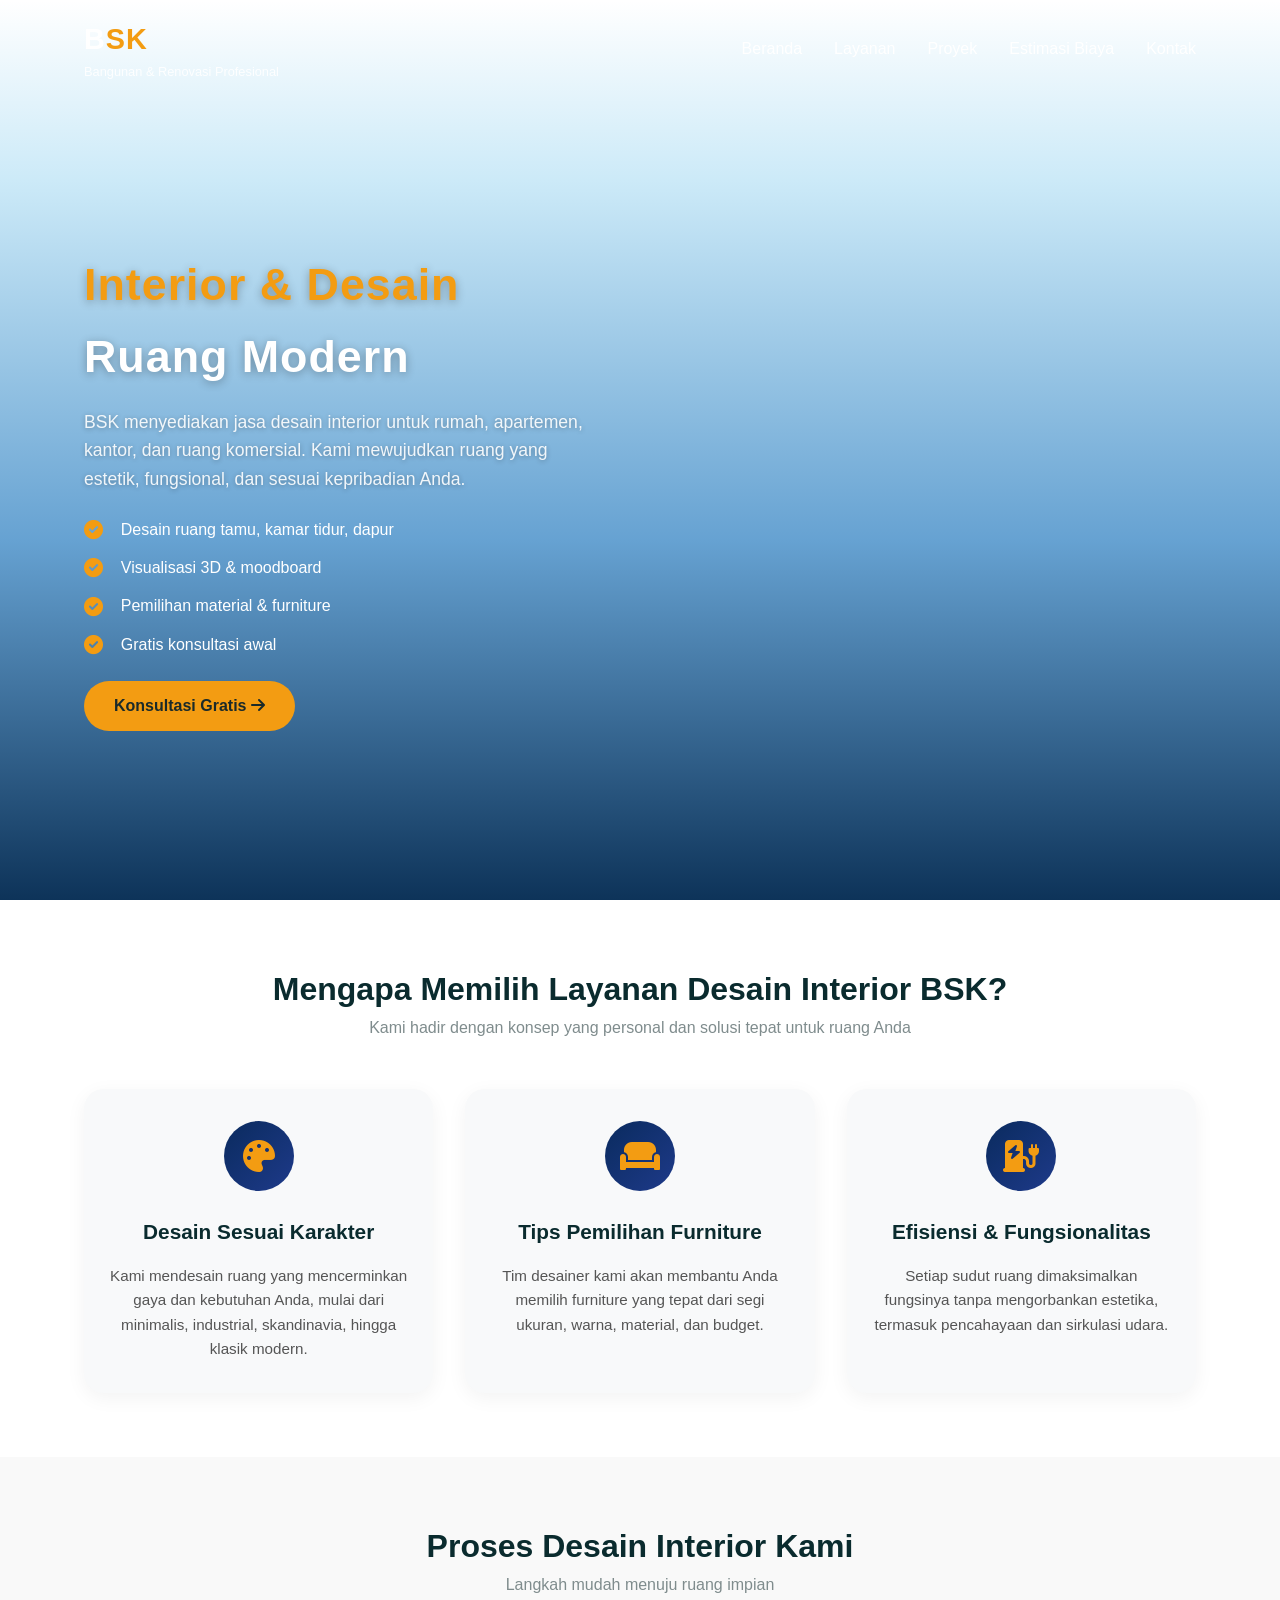
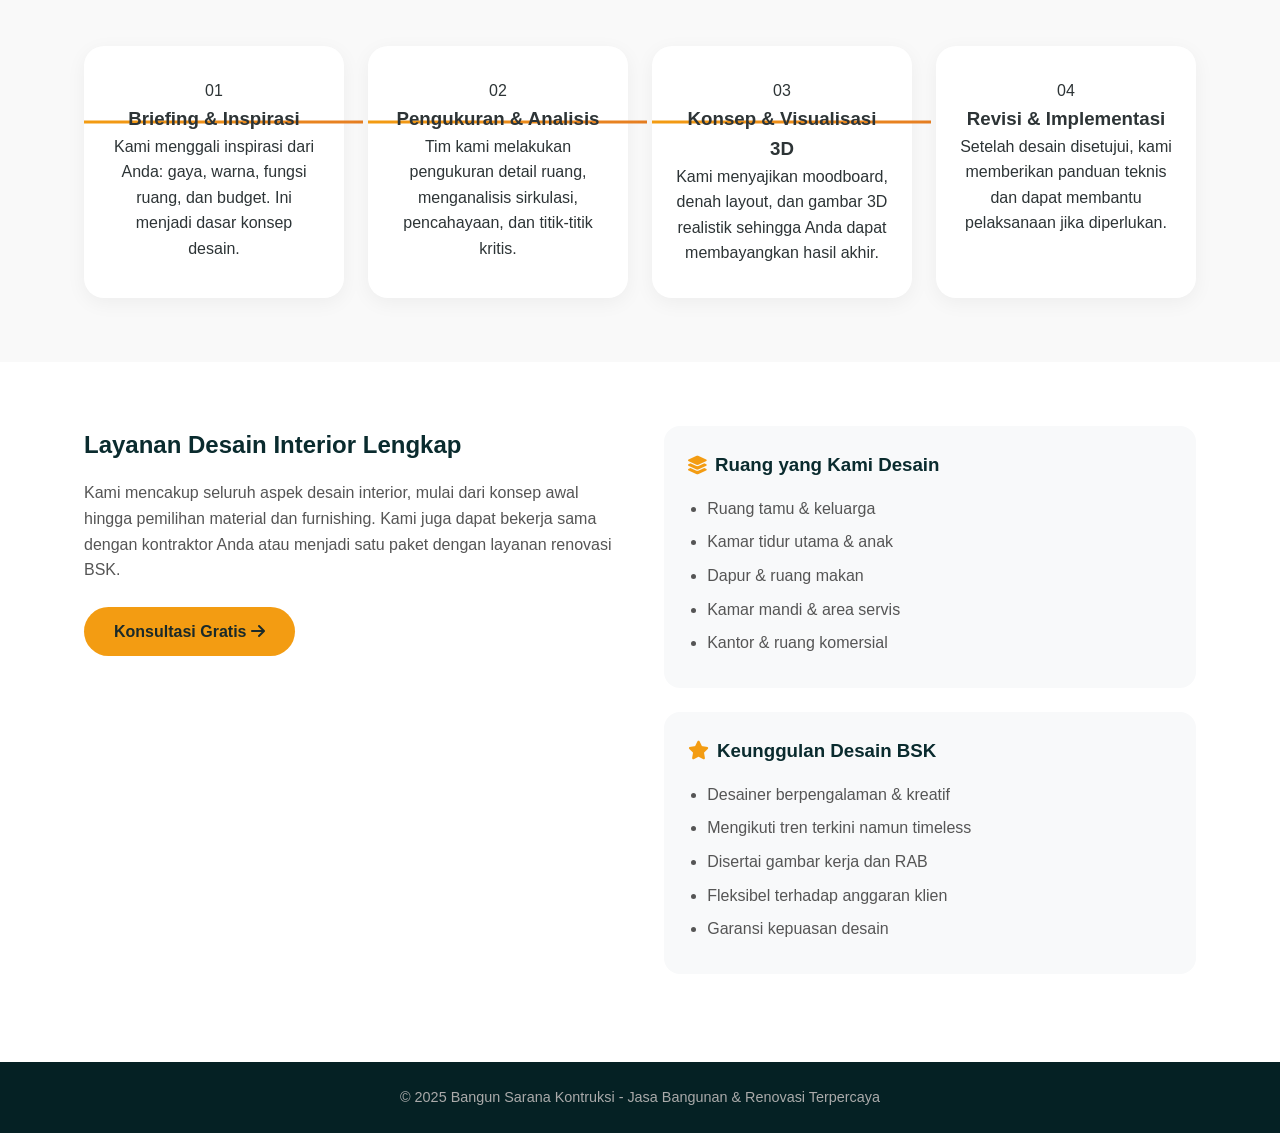
<file: layanan/interior-desain.html>
<!DOCTYPE html>
<html lang="id">
<head>
    <meta charset="UTF-8">
    <meta name="viewport" content="width=device-width, initial-scale=1.0, user-scalable=yes">
    <title>Interior & Desain - BSK Kontraktor</title>
    <link rel="stylesheet" href="../css/style.css">
    <link rel="stylesheet" href="https://cdnjs.cloudflare.com/ajax/libs/font-awesome/6.0.0-beta3/css/all.min.css">
    <script src="https://code.jquery.com/jquery-3.7.1.min.js"></script>
    <style>
        /* Additional styles for service page (sama seperti halaman lain) */
        .service-hero {
            position: relative;
            min-height: 100vh;
            display: flex;
            align-items: center;
            background-size: cover;
            background-position: center;
            background-repeat: no-repeat;
            color: white;
            padding-top: 80px;
        }
        .service-hero .overlay {
            position: absolute;
            top: 0;
            left: 0;
            width: 100%;
            height: 100%;
            background: linear-gradient(to top,
                        rgba(0, 40, 80, 0.95) 0%,
                        rgba(0, 100, 180, 0.6) 40%,
                        rgba(0, 150, 220, 0.2) 80%,
                        rgba(0, 200, 255, 0) 100%);
            z-index: 1;
        }
        .service-hero .container {
            position: relative;
            z-index: 2;
            display: flex;
            align-items: center;
            gap: 4rem;
            flex-wrap: wrap;
        }
        .service-hero .hero-image {
            flex: 1;
            border-radius: 20px;
            overflow: hidden;
            box-shadow: 0 20px 40px rgba(0,0,0,0.2);
            animation: fadeInUp 0.8s ease;
        }
        .service-hero .hero-image img {
            width: 100%;
            height: auto;
            display: block;
            transition: transform 0.5s ease;
        }
        .service-hero .hero-image:hover img {
            transform: scale(1.02);
        }
        .service-hero .hero-text {
            flex: 1;
            animation: fadeInUp 0.8s ease 0.2s both;
        }
        .service-hero .hero-text h1 {
            font-size: 2.8rem;
            margin-bottom: 1rem;
            font-weight: 700;
            text-shadow: 0 2px 10px rgba(0,0,0,0.3);
        }
        .service-hero .hero-text p {
            font-size: 1.1rem;
            line-height: 1.6;
            margin-bottom: 1.5rem;
            text-shadow: 0 1px 5px rgba(0,0,0,0.3);
        }
        .service-hero .feature-list {
            list-style: none;
            padding: 0;
            margin: 1.5rem 0;
        }
        .service-hero .feature-list li {
            margin-bottom: 0.8rem;
            display: flex;
            align-items: center;
            gap: 0.8rem;
            font-size: 1rem;
        }
        .service-hero .feature-list li i {
            color: #f39c12;
            font-size: 1.2rem;
            width: 24px;
        }
        @keyframes fadeInUp {
            from {
                opacity: 0;
                transform: translateY(30px);
            }
            to {
                opacity: 1;
                transform: translateY(0);
            }
        }
        /* Feature Columns */
        .feature-columns {
            padding: 4rem 0;
            background: #fff;
        }
        .features-grid {
            display: grid;
            grid-template-columns: repeat(3, 1fr);
            gap: 2rem;
        }
        .feature-card {
            background: #f8f9fa;
            padding: 2rem 1.5rem;
            border-radius: 20px;
            text-align: center;
            transition: all 0.3s ease;
            box-shadow: 0 5px 20px rgba(0,0,0,0.05);
        }
        .feature-card:hover {
            transform: translateY(-8px);
            box-shadow: 0 15px 35px rgba(0,0,0,0.1);
        }
        .feature-icon {
            width: 70px;
            height: 70px;
            background: linear-gradient(135deg, #0a2b5e, #1e3a8a);
            border-radius: 50%;
            display: flex;
            align-items: center;
            justify-content: center;
            margin: 0 auto 1.5rem;
        }
        .feature-icon i {
            font-size: 2rem;
            color: #f39c12;
        }
        .feature-card h3 {
            font-size: 1.3rem;
            margin-bottom: 1rem;
            color: #0a2b2e;
        }
        .feature-card p {
            color: #555;
            line-height: 1.6;
            font-size: 0.95rem;
        }
        /* Process Steps dengan progress line */
        .process-steps {
            padding: 4rem 0;
            background: #f9f9f9;
        }
        .steps-grid {
            display: grid;
            grid-template-columns: repeat(4, 1fr);
            gap: 1.5rem;
            position: relative;
            margin-top: 2rem;
        }
        .step-card {
            background: white;
            padding: 2rem 1.5rem;
            border-radius: 20px;
            text-align: center;
            transition: all 0.3s ease;
            box-shadow: 0 5px 20px rgba(0,0,0,0.05);
            position: relative;
            z-index: 2;
        }
        .step-card:hover {
            transform: translateY(-8px);
            box-shadow: 0 15px 35px rgba(0,0,0,0.1);
        }
        /* Horizontal progress line */
        .step-card:not(:last-child)::after {
            content: '';
            position: absolute;
            top: 30%;
            right: -1.2rem;
            width: calc(100% + 1.2rem);
            height: 3px;
            background: linear-gradient(90deg, #f39c12, #e67e22);
            z-index: -1;
            transform: translateY(-50%);
        }
        /* Service Detail dua kolom */
        .service-detail {
            padding: 4rem 0;
        }
        .service-detail-wrapper {
            display: grid;
            grid-template-columns: 1fr 1fr;
            gap: 3rem;
            align-items: start;
        }
        .service-detail-left h2 {
            color: #0a2b2e;
            margin-bottom: 1rem;
        }
        .service-detail-left p {
            color: #555;
            line-height: 1.6;
            margin-bottom: 1.5rem;
        }
        .service-detail-right .detail-box {
            background: #f8f9fa;
            padding: 1.5rem;
            border-radius: 16px;
            margin-bottom: 1.5rem;
        }
        .service-detail-right .detail-box h3 {
            margin-bottom: 1rem;
            color: #0a2b2e;
            display: flex;
            align-items: center;
            gap: 0.5rem;
        }
        .service-detail-right .detail-box h3 i {
            color: #f39c12;
        }
        .service-detail-right ul, .service-detail-right ol {
            padding-left: 1.2rem;
            color: #555;
            line-height: 1.6;
        }
        .service-detail-right li {
            margin-bottom: 0.5rem;
        }
        /* Responsive */
        @media (max-width: 992px) {
            .features-grid, .steps-grid {
                grid-template-columns: repeat(2, 1fr);
            }
            .service-hero .container {
                flex-direction: column;
                text-align: center;
            }
            .service-hero .hero-text {
                text-align: center;
            }
            .service-hero .feature-list li {
                justify-content: center;
            }
            .service-hero .hero-text h1 {
                font-size: 2rem;
            }
            .step-card:not(:last-child)::after {
                display: none;
            }
        }
        @media (max-width: 768px) {
            .service-hero {
                min-height: auto;
                padding: 100px 0 60px;
            }
            .service-hero .hero-text h1 {
                font-size: 1.8rem;
            }
            .features-grid, .steps-grid {
                grid-template-columns: 1fr;
            }
            .service-detail-wrapper {
                grid-template-columns: 1fr;
                gap: 1.5rem;
            }
            .step-card:not(:last-child)::after {
                display: block;
                content: '';
                position: absolute;
                bottom: -1.5rem;
                left: 50%;
                transform: translateX(-50%);
                width: 3px;
                height: 1.5rem;
                background: linear-gradient(180deg, #f39c12, #e67e22);
                top: auto;
                right: auto;
                z-index: 1;
            }
        }
    </style>
</head>
<body>

<!-- Header -->
<header>
    <div class="container">
        <div class="logo">
            <h1>B<span>SK</span></h1>
            <p>Bangunan & Renovasi Profesional</p>
        </div>
        <nav>
            <ul>
                <li><a href="../index.html#home">Beranda</a></li>
                <li><a href="../index.html#layanan">Layanan</a></li>
                <li><a href="../index.html#proyek">Proyek</a></li>
                <li><a href="#" class="btn-estimasi">Estimasi Biaya</a></li>
                <li><a href="../index.html#kontak">Kontak</a></li>
            </ul>
            <div class="menu-toggle"><i class="fas fa-bars"></i></div>
        </nav>
    </div>
</header>

<!-- Hero Section: Teks kiri, gambar kanan (overlay biru) -->
<section class="service-hero" style="background-image: url('https://images.unsplash.com/photo-1618221195710-dd6b41faaea6?ixlib=rb-4.0.3&auto=format&fit=crop&w=1170&q=80');">
    <div class="overlay"></div>
    <div class="container">
        <div class="hero-text logo" data-aos="fade-right">
            <h1><span><b>Interior & Desain</b></span> Ruang Modern</h1>
            <p>BSK menyediakan jasa desain interior untuk rumah, apartemen, kantor, dan ruang komersial. Kami mewujudkan ruang yang estetik, fungsional, dan sesuai kepribadian Anda.</p>
            <ul class="feature-list">
                <li><i class="fas fa-check-circle"></i> Desain ruang tamu, kamar tidur, dapur</li>
                <li><i class="fas fa-check-circle"></i> Visualisasi 3D & moodboard</li>
                <li><i class="fas fa-check-circle"></i> Pemilihan material & furniture</li>
                <li><i class="fas fa-check-circle"></i> Gratis konsultasi awal</li>
            </ul>
            <a href="../index.html#kontak" class="btn">Konsultasi Gratis <i class="fas fa-arrow-right"></i></a>
        </div>
        <div class="hero-image" data-aos="fade-left">
           
        </div>
    </div>
</section>

<!-- 3 Kolom Keunggulan Interior Design -->
<section class="feature-columns">
    <div class="container">
        <div class="section-header" data-aos="fade-up">
            <h2>Mengapa Memilih Layanan Desain Interior BSK?</h2>
            <p>Kami hadir dengan konsep yang personal dan solusi tepat untuk ruang Anda</p>
        </div>
        <div class="features-grid">
            <div class="feature-card" data-aos="fade-up" data-aos-delay="100">
                <div class="feature-icon">
                    <i class="fas fa-palette"></i>
                </div>
                <h3>Desain Sesuai Karakter</h3>
                <p>Kami mendesain ruang yang mencerminkan gaya dan kebutuhan Anda, mulai dari minimalis, industrial, skandinavia, hingga klasik modern.</p>
            </div>
            <div class="feature-card" data-aos="fade-up" data-aos-delay="200">
                <div class="feature-icon">
                    <i class="fas fa-couch"></i>
                </div>
                <h3>Tips Pemilihan Furniture</h3>
                <p>Tim desainer kami akan membantu Anda memilih furniture yang tepat dari segi ukuran, warna, material, dan budget.</p>
            </div>
            <div class="feature-card" data-aos="fade-up" data-aos-delay="300">
                <div class="feature-icon">
                    <i class="fas fa-charging-station"></i>
                </div>
                <h3>Efisiensi & Fungsionalitas</h3>
                <p>Setiap sudut ruang dimaksimalkan fungsinya tanpa mengorbankan estetika, termasuk pencahayaan dan sirkulasi udara.</p>
            </div>
        </div>
    </div>
</section>

<!-- 4 Langkah Proses Desain Interior -->
<section class="process-steps">
    <div class="container">
        <div class="section-header" data-aos="fade-up">
            <h2>Proses Desain Interior Kami</h2>
            <p>Langkah mudah menuju ruang impian</p>
        </div>
        <div class="steps-grid">
            <div class="step-card" data-aos="fade-up" data-aos-delay="100">
                <div class="step-number">01</div>
                <h3>Briefing & Inspirasi</h3>
                <p>Kami menggali inspirasi dari Anda: gaya, warna, fungsi ruang, dan budget. Ini menjadi dasar konsep desain.</p>
            </div>
            <div class="step-card" data-aos="fade-up" data-aos-delay="150">
                <div class="step-number">02</div>
                <h3>Pengukuran & Analisis</h3>
                <p>Tim kami melakukan pengukuran detail ruang, menganalisis sirkulasi, pencahayaan, dan titik-titik kritis.</p>
            </div>
            <div class="step-card" data-aos="fade-up" data-aos-delay="200">
                <div class="step-number">03</div>
                <h3>Konsep & Visualisasi 3D</h3>
                <p>Kami menyajikan moodboard, denah layout, dan gambar 3D realistik sehingga Anda dapat membayangkan hasil akhir.</p>
            </div>
            <div class="step-card" data-aos="fade-up" data-aos-delay="250">
                <div class="step-number">04</div>
                <h3>Revisi & Implementasi</h3>
                <p>Setelah desain disetujui, kami memberikan panduan teknis dan dapat membantu pelaksanaan jika diperlukan.</p>
            </div>
        </div>
    </div>
</section>

<!-- Detail Layanan Interior Dua Kolom -->
<section class="service-detail">
    <div class="container">
        <div class="service-detail-wrapper">
            <div class="service-detail-left" data-aos="fade-right">
                <h2>Layanan Desain Interior Lengkap</h2>
                <p>Kami mencakup seluruh aspek desain interior, mulai dari konsep awal hingga pemilihan material dan furnishing. Kami juga dapat bekerja sama dengan kontraktor Anda atau menjadi satu paket dengan layanan renovasi BSK.</p>
                <a href="../index.html#kontak" class="btn">Konsultasi Gratis <i class="fas fa-arrow-right"></i></a>
            </div>
            <div class="service-detail-right" data-aos="fade-left">
                <div class="detail-box">
                    <h3><i class="fas fa-layer-group"></i> Ruang yang Kami Desain</h3>
                    <ul>
                        <li>Ruang tamu & keluarga</li>
                        <li>Kamar tidur utama & anak</li>
                        <li>Dapur & ruang makan</li>
                        <li>Kamar mandi & area servis</li>
                        <li>Kantor & ruang komersial</li>
                    </ul>
                </div>
                <div class="detail-box">
                    <h3><i class="fas fa-star"></i> Keunggulan Desain BSK</h3>
                    <ul>
                        <li>Desainer berpengalaman & kreatif</li>
                        <li>Mengikuti tren terkini namun timeless</li>
                        <li>Disertai gambar kerja dan RAB</li>
                        <li>Fleksibel terhadap anggaran klien</li>
                        <li>Garansi kepuasan desain</li>
                    </ul>
                </div>
            </div>
        </div>
    </div>
</section>

<footer>
    <div class="container">
        <p>&copy; 2025 Bangun Sarana Kontruksi - Jasa Bangunan & Renovasi Terpercaya</p>
    </div>
</footer>

<script src="../js/main.js"></script>
<script>
    document.addEventListener('DOMContentLoaded', function() {
        if (typeof AOS !== 'undefined') {
            AOS.refresh();
        }
    });
</script>
</body>
</html>
</file>
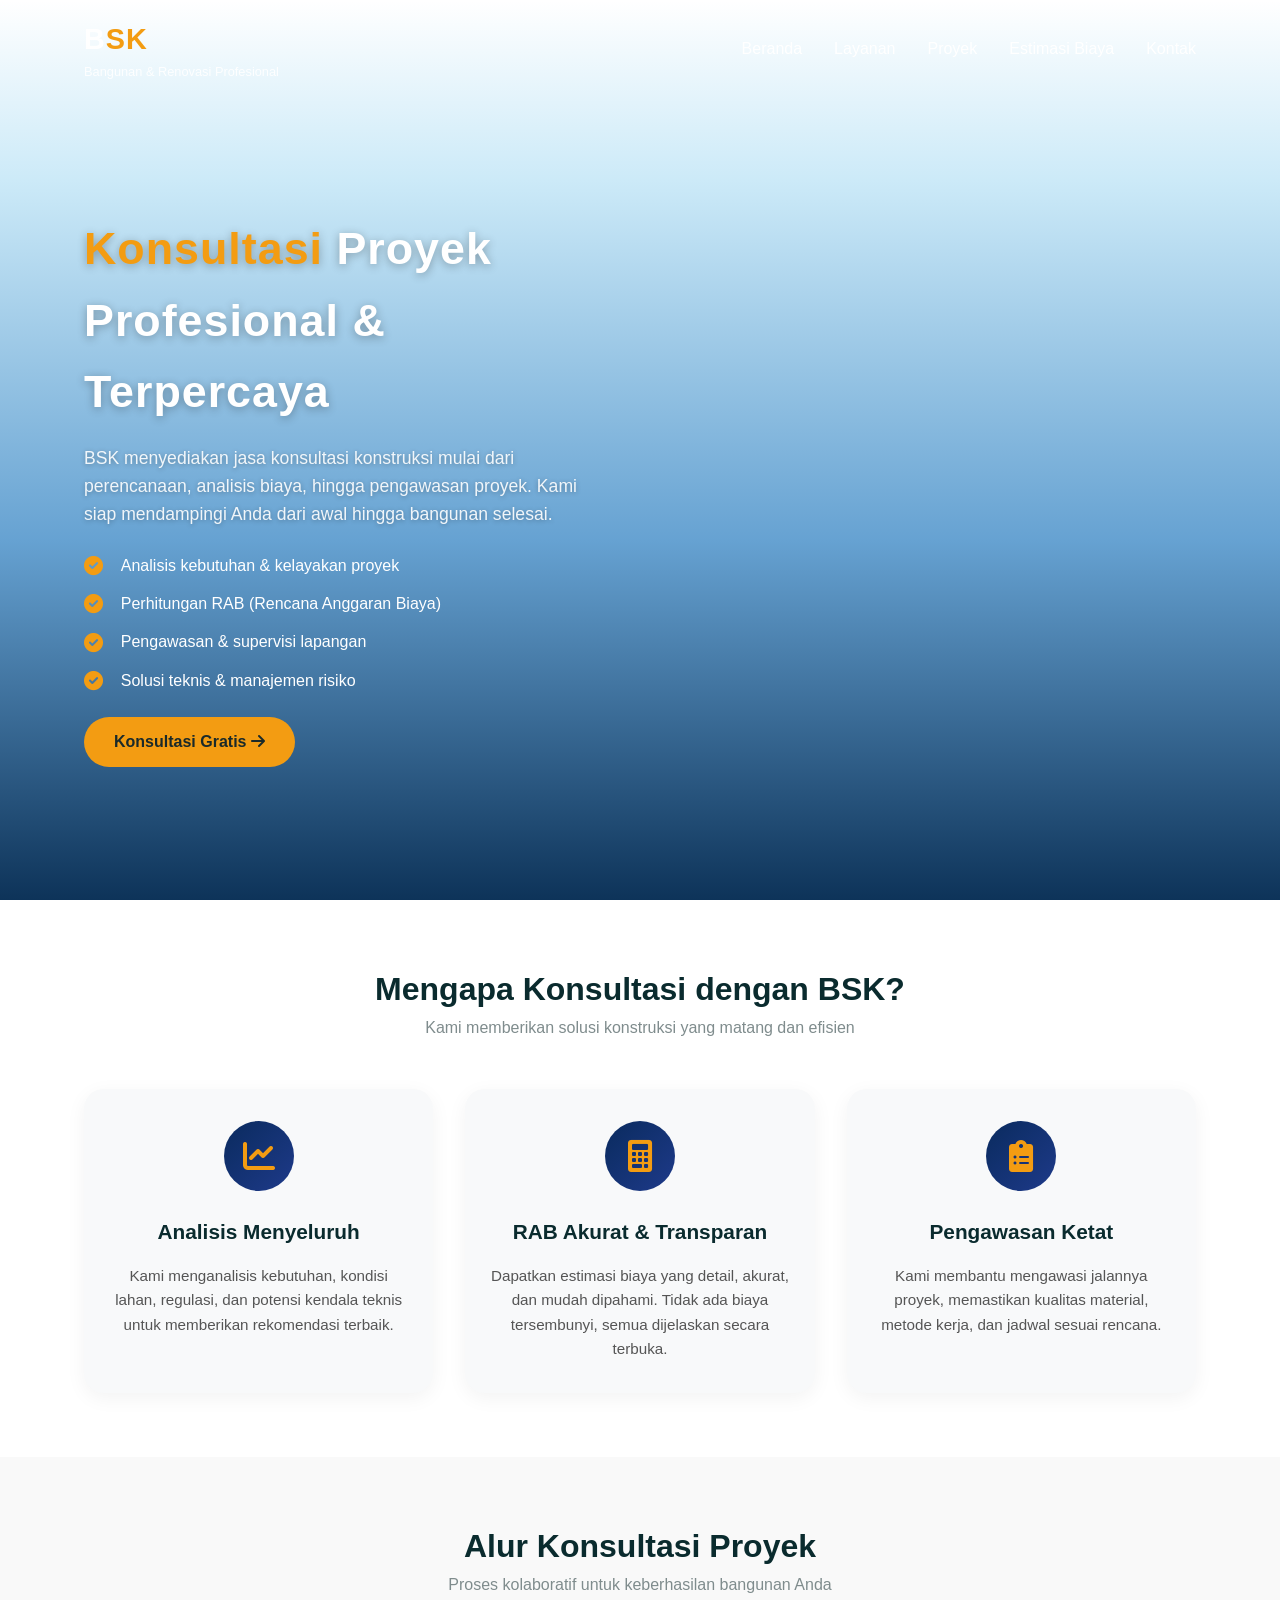
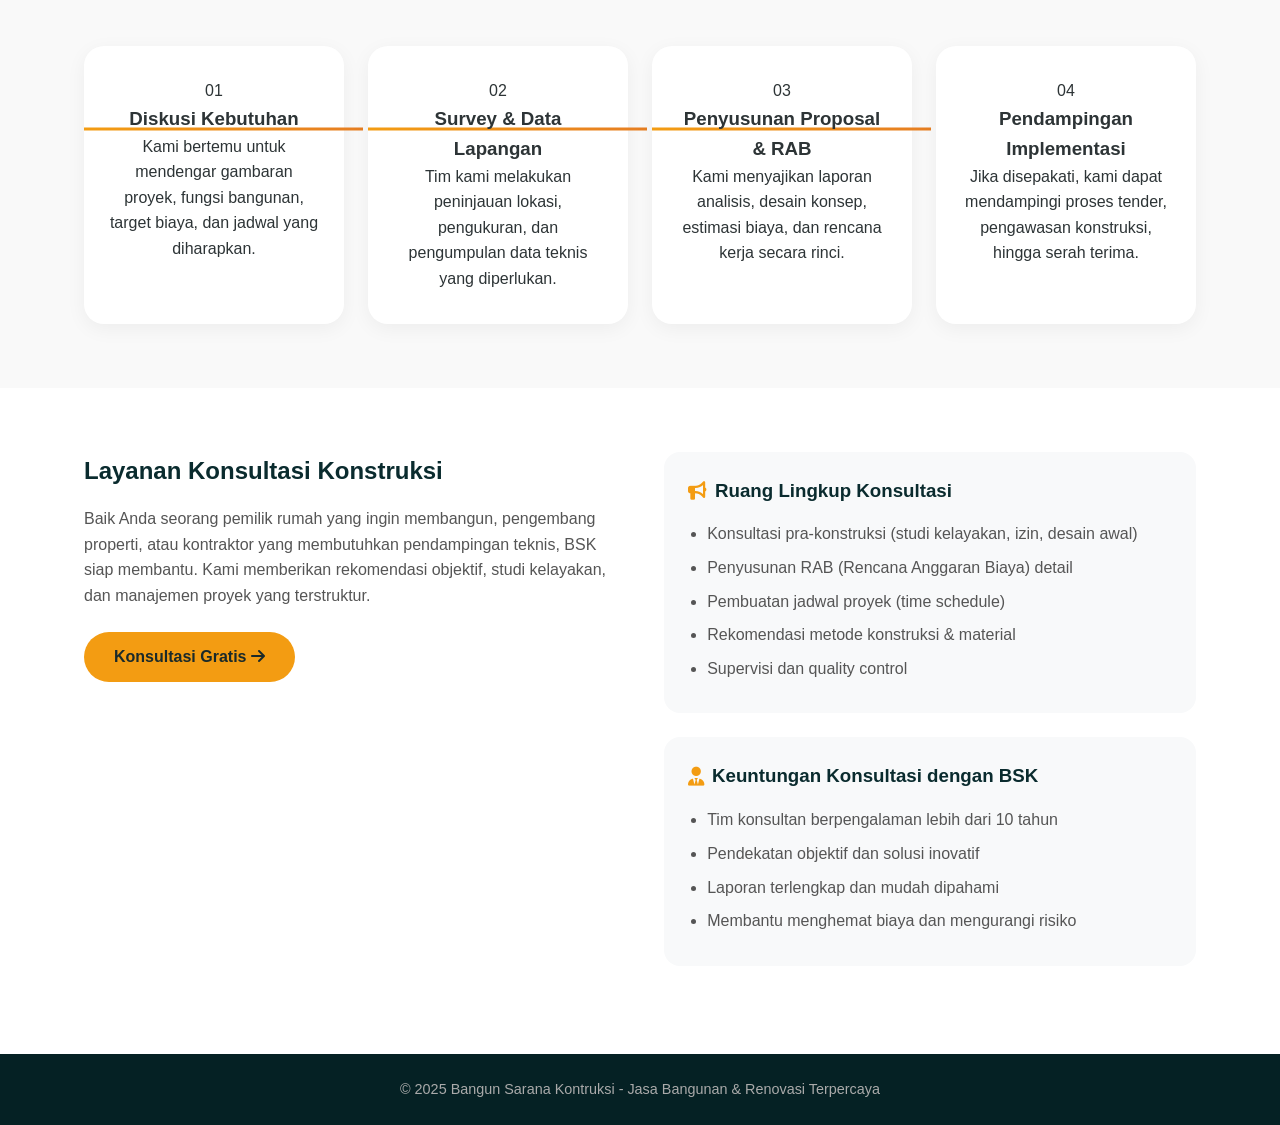
<file: layanan/konsultasi-proyek.html>
<!DOCTYPE html>
<html lang="id">
<head>
    <meta charset="UTF-8">
    <meta name="viewport" content="width=device-width, initial-scale=1.0, user-scalable=yes">
    <title>Konsultasi Proyek - BSK Kontraktor</title>
    <link rel="stylesheet" href="../css/style.css">
    <link rel="stylesheet" href="https://cdnjs.cloudflare.com/ajax/libs/font-awesome/6.0.0-beta3/css/all.min.css">
    <script src="https://code.jquery.com/jquery-3.7.1.min.js"></script>
    <style>
        /* Gaya sama dengan halaman sebelumnya (konsisten) */
        .service-hero {
            position: relative;
            min-height: 100vh;
            display: flex;
            align-items: center;
            background-size: cover;
            background-position: center;
            background-repeat: no-repeat;
            color: white;
            padding-top: 80px;
        }
        .service-hero .overlay {
            position: absolute;
            top: 0;
            left: 0;
            width: 100%;
            height: 100%;
            background: linear-gradient(to top,
                        rgba(0, 40, 80, 0.95) 0%,
                        rgba(0, 100, 180, 0.6) 40%,
                        rgba(0, 150, 220, 0.2) 80%,
                        rgba(0, 200, 255, 0) 100%);
            z-index: 1;
        }
        .service-hero .container {
            position: relative;
            z-index: 2;
            display: flex;
            align-items: center;
            gap: 4rem;
            flex-wrap: wrap;
        }
        .service-hero .hero-text {
            flex: 1;
            animation: fadeInUp 0.8s ease 0.2s both;
        }
        .service-hero .hero-image {
            flex: 1;
            border-radius: 20px;
            overflow: hidden;
            box-shadow: 0 20px 40px rgba(0,0,0,0.2);
            animation: fadeInUp 0.8s ease;
        }
        .service-hero .hero-image img {
            width: 100%;
            height: auto;
            display: block;
            transition: transform 0.5s ease;
        }
        .service-hero .hero-image:hover img {
            transform: scale(1.02);
        }
        .service-hero .hero-text h1 {
            font-size: 2.8rem;
            margin-bottom: 1rem;
            font-weight: 700;
            text-shadow: 0 2px 10px rgba(0,0,0,0.3);
        }
        .service-hero .hero-text p {
            font-size: 1.1rem;
            line-height: 1.6;
            margin-bottom: 1.5rem;
            text-shadow: 0 1px 5px rgba(0,0,0,0.3);
        }
        .service-hero .feature-list {
            list-style: none;
            padding: 0;
            margin: 1.5rem 0;
        }
        .service-hero .feature-list li {
            margin-bottom: 0.8rem;
            display: flex;
            align-items: center;
            gap: 0.8rem;
            font-size: 1rem;
        }
        .service-hero .feature-list li i {
            color: #f39c12;
            font-size: 1.2rem;
            width: 24px;
        }
        @keyframes fadeInUp {
            from {
                opacity: 0;
                transform: translateY(30px);
            }
            to {
                opacity: 1;
                transform: translateY(0);
            }
        }
        /* Feature Columns */
        .feature-columns {
            padding: 4rem 0;
            background: #fff;
        }
        .features-grid {
            display: grid;
            grid-template-columns: repeat(3, 1fr);
            gap: 2rem;
        }
        .feature-card {
            background: #f8f9fa;
            padding: 2rem 1.5rem;
            border-radius: 20px;
            text-align: center;
            transition: all 0.3s ease;
            box-shadow: 0 5px 20px rgba(0,0,0,0.05);
        }
        .feature-card:hover {
            transform: translateY(-8px);
            box-shadow: 0 15px 35px rgba(0,0,0,0.1);
        }
        .feature-icon {
            width: 70px;
            height: 70px;
            background: linear-gradient(135deg, #0a2b5e, #1e3a8a);
            border-radius: 50%;
            display: flex;
            align-items: center;
            justify-content: center;
            margin: 0 auto 1.5rem;
        }
        .feature-icon i {
            font-size: 2rem;
            color: #f39c12;
        }
        .feature-card h3 {
            font-size: 1.3rem;
            margin-bottom: 1rem;
            color: #0a2b2e;
        }
        .feature-card p {
            color: #555;
            line-height: 1.6;
            font-size: 0.95rem;
        }
        /* Process Steps */
        .process-steps {
            padding: 4rem 0;
            background: #f9f9f9;
        }
        .steps-grid {
            display: grid;
            grid-template-columns: repeat(4, 1fr);
            gap: 1.5rem;
            position: relative;
            margin-top: 2rem;
        }
        .step-card {
            background: white;
            padding: 2rem 1.5rem;
            border-radius: 20px;
            text-align: center;
            transition: all 0.3s ease;
            box-shadow: 0 5px 20px rgba(0,0,0,0.05);
            position: relative;
            z-index: 2;
        }
        .step-card:hover {
            transform: translateY(-8px);
            box-shadow: 0 15px 35px rgba(0,0,0,0.1);
        }
        .step-card:not(:last-child)::after {
            content: '';
            position: absolute;
            top: 30%;
            right: -1.2rem;
            width: calc(100% + 1.2rem);
            height: 3px;
            background: linear-gradient(90deg, #f39c12, #e67e22);
            z-index: -1;
            transform: translateY(-50%);
        }
        /* Service Detail */
        .service-detail {
            padding: 4rem 0;
        }
        .service-detail-wrapper {
            display: grid;
            grid-template-columns: 1fr 1fr;
            gap: 3rem;
            align-items: start;
        }
        .service-detail-left h2 {
            color: #0a2b2e;
            margin-bottom: 1rem;
        }
        .service-detail-left p {
            color: #555;
            line-height: 1.6;
            margin-bottom: 1.5rem;
        }
        .service-detail-right .detail-box {
            background: #f8f9fa;
            padding: 1.5rem;
            border-radius: 16px;
            margin-bottom: 1.5rem;
        }
        .service-detail-right .detail-box h3 {
            margin-bottom: 1rem;
            color: #0a2b2e;
            display: flex;
            align-items: center;
            gap: 0.5rem;
        }
        .service-detail-right .detail-box h3 i {
            color: #f39c12;
        }
        .service-detail-right ul, .service-detail-right ol {
            padding-left: 1.2rem;
            color: #555;
            line-height: 1.6;
        }
        .service-detail-right li {
            margin-bottom: 0.5rem;
        }
        /* Responsive */
        @media (max-width: 992px) {
            .features-grid, .steps-grid {
                grid-template-columns: repeat(2, 1fr);
            }
            .service-hero .container {
                flex-direction: column;
                text-align: center;
            }
            .service-hero .hero-text {
                text-align: center;
            }
            .service-hero .feature-list li {
                justify-content: center;
            }
            .service-hero .hero-text h1 {
                font-size: 2rem;
            }
            .step-card:not(:last-child)::after {
                display: none;
            }
        }
        @media (max-width: 768px) {
            .service-hero {
                min-height: auto;
                padding: 100px 0 60px;
            }
            .service-hero .hero-text h1 {
                font-size: 1.8rem;
            }
            .features-grid, .steps-grid {
                grid-template-columns: 1fr;
            }
            .service-detail-wrapper {
                grid-template-columns: 1fr;
                gap: 1.5rem;
            }
            .step-card:not(:last-child)::after {
                display: block;
                content: '';
                position: absolute;
                bottom: -1.5rem;
                left: 50%;
                transform: translateX(-50%);
                width: 3px;
                height: 1.5rem;
                background: linear-gradient(180deg, #f39c12, #e67e22);
                top: auto;
                right: auto;
                z-index: 1;
            }
        }
    </style>
</head>
<body>

<header>
    <div class="container">
        <div class="logo">
            <h1>B<span>SK</span></h1>
            <p>Bangunan & Renovasi Profesional</p>
        </div>
        <nav>
            <ul>
                <li><a href="../index.html#home">Beranda</a></li>
                <li><a href="../index.html#layanan">Layanan</a></li>
                <li><a href="../index.html#proyek">Proyek</a></li>
                <li><a href="#" class="btn-estimasi">Estimasi Biaya</a></li>
                <li><a href="../index.html#kontak">Kontak</a></li>
            </ul>
            <div class="menu-toggle"><i class="fas fa-bars"></i></div>
        </nav>
    </div>
</header>

<!-- Hero: Teks kiri, gambar kanan -->
<section class="service-hero" style="background-image: url('https://cms.mortgagemaster.co.id/storage/app/uploads/public/62f/fb1/aea/62ffb1aea01eb683282615.jpg');">
    <div class="overlay"></div>
    <div class="container">
        <div class="hero-text logo" data-aos="fade-right">
            <h1><span><b>Konsultasi</span> Proyek</b> Profesional & Terpercaya</h1>
            <p>BSK menyediakan jasa konsultasi konstruksi mulai dari perencanaan, analisis biaya, hingga pengawasan proyek. Kami siap mendampingi Anda dari awal hingga bangunan selesai.</p>
            <ul class="feature-list">
                <li><i class="fas fa-check-circle"></i> Analisis kebutuhan & kelayakan proyek</li>
                <li><i class="fas fa-check-circle"></i> Perhitungan RAB (Rencana Anggaran Biaya)</li>
                <li><i class="fas fa-check-circle"></i> Pengawasan & supervisi lapangan</li>
                <li><i class="fas fa-check-circle"></i> Solusi teknis & manajemen risiko</li>
            </ul>
            <a href="../index.html#kontak" class="btn">Konsultasi Gratis <i class="fas fa-arrow-right"></i></a>
        </div>
        <div class="hero-image" data-aos="fade-left">
            
        </div>
    </div>
</section>

<!-- 3 Keunggulan Konsultasi -->
<section class="feature-columns">
    <div class="container">
        <div class="section-header" data-aos="fade-up">
            <h2>Mengapa Konsultasi dengan BSK?</h2>
            <p>Kami memberikan solusi konstruksi yang matang dan efisien</p>
        </div>
        <div class="features-grid">
            <div class="feature-card" data-aos="fade-up" data-aos-delay="100">
                <div class="feature-icon"><i class="fas fa-chart-line"></i></div>
                <h3>Analisis Menyeluruh</h3>
                <p>Kami menganalisis kebutuhan, kondisi lahan, regulasi, dan potensi kendala teknis untuk memberikan rekomendasi terbaik.</p>
            </div>
            <div class="feature-card" data-aos="fade-up" data-aos-delay="200">
                <div class="feature-icon"><i class="fas fa-calculator"></i></div>
                <h3>RAB Akurat & Transparan</h3>
                <p>Dapatkan estimasi biaya yang detail, akurat, dan mudah dipahami. Tidak ada biaya tersembunyi, semua dijelaskan secara terbuka.</p>
            </div>
            <div class="feature-card" data-aos="fade-up" data-aos-delay="300">
                <div class="feature-icon"><i class="fas fa-clipboard-list"></i></div>
                <h3>Pengawasan Ketat</h3>
                <p>Kami membantu mengawasi jalannya proyek, memastikan kualitas material, metode kerja, dan jadwal sesuai rencana.</p>
            </div>
        </div>
    </div>
</section>

<!-- 4 Langkah Konsultasi -->
<section class="process-steps">
    <div class="container">
        <div class="section-header" data-aos="fade-up">
            <h2>Alur Konsultasi Proyek</h2>
            <p>Proses kolaboratif untuk keberhasilan bangunan Anda</p>
        </div>
        <div class="steps-grid">
            <div class="step-card" data-aos="fade-up" data-aos-delay="100">
                <div class="step-number">01</div>
                <h3>Diskusi Kebutuhan</h3>
                <p>Kami bertemu untuk mendengar gambaran proyek, fungsi bangunan, target biaya, dan jadwal yang diharapkan.</p>
            </div>
            <div class="step-card" data-aos="fade-up" data-aos-delay="150">
                <div class="step-number">02</div>
                <h3>Survey & Data Lapangan</h3>
                <p>Tim kami melakukan peninjauan lokasi, pengukuran, dan pengumpulan data teknis yang diperlukan.</p>
            </div>
            <div class="step-card" data-aos="fade-up" data-aos-delay="200">
                <div class="step-number">03</div>
                <h3>Penyusunan Proposal & RAB</h3>
                <p>Kami menyajikan laporan analisis, desain konsep, estimasi biaya, dan rencana kerja secara rinci.</p>
            </div>
            <div class="step-card" data-aos="fade-up" data-aos-delay="250">
                <div class="step-number">04</div>
                <h3>Pendampingan Implementasi</h3>
                <p>Jika disepakati, kami dapat mendampingi proses tender, pengawasan konstruksi, hingga serah terima.</p>
            </div>
        </div>
    </div>
</section>

<!-- Detail Layanan Dua Kolom -->
<section class="service-detail">
    <div class="container">
        <div class="service-detail-wrapper">
            <div class="service-detail-left" data-aos="fade-right">
                <h2>Layanan Konsultasi Konstruksi</h2>
                <p>Baik Anda seorang pemilik rumah yang ingin membangun, pengembang properti, atau kontraktor yang membutuhkan pendampingan teknis, BSK siap membantu. Kami memberikan rekomendasi objektif, studi kelayakan, dan manajemen proyek yang terstruktur.</p>
                <a href="../index.html#kontak" class="btn">Konsultasi Gratis <i class="fas fa-arrow-right"></i></a>
            </div>
            <div class="service-detail-right" data-aos="fade-left">
                <div class="detail-box">
                    <h3><i class="fas fa-bullhorn"></i> Ruang Lingkup Konsultasi</h3>
                    <ul>
                        <li>Konsultasi pra-konstruksi (studi kelayakan, izin, desain awal)</li>
                        <li>Penyusunan RAB (Rencana Anggaran Biaya) detail</li>
                        <li>Pembuatan jadwal proyek (time schedule)</li>
                        <li>Rekomendasi metode konstruksi & material</li>
                        <li>Supervisi dan quality control</li>
                    </ul>
                </div>
                <div class="detail-box">
                    <h3><i class="fas fa-user-tie"></i> Keuntungan Konsultasi dengan BSK</h3>
                    <ul>
                        <li>Tim konsultan berpengalaman lebih dari 10 tahun</li>
                        <li>Pendekatan objektif dan solusi inovatif</li>
                        <li>Laporan terlengkap dan mudah dipahami</li>
                        <li>Membantu menghemat biaya dan mengurangi risiko</li>
                    </ul>
                </div>
            </div>
        </div>
    </div>
</section>

<footer>
    <div class="container">
        <p>&copy; 2025 Bangun Sarana Kontruksi - Jasa Bangunan & Renovasi Terpercaya</p>
    </div>
</footer>

<script src="../js/main.js"></script>
<script>
    document.addEventListener('DOMContentLoaded', function() {
        if (typeof AOS !== 'undefined') {
            AOS.refresh();
        }
    });
</script>
</body>
</html>
</file>
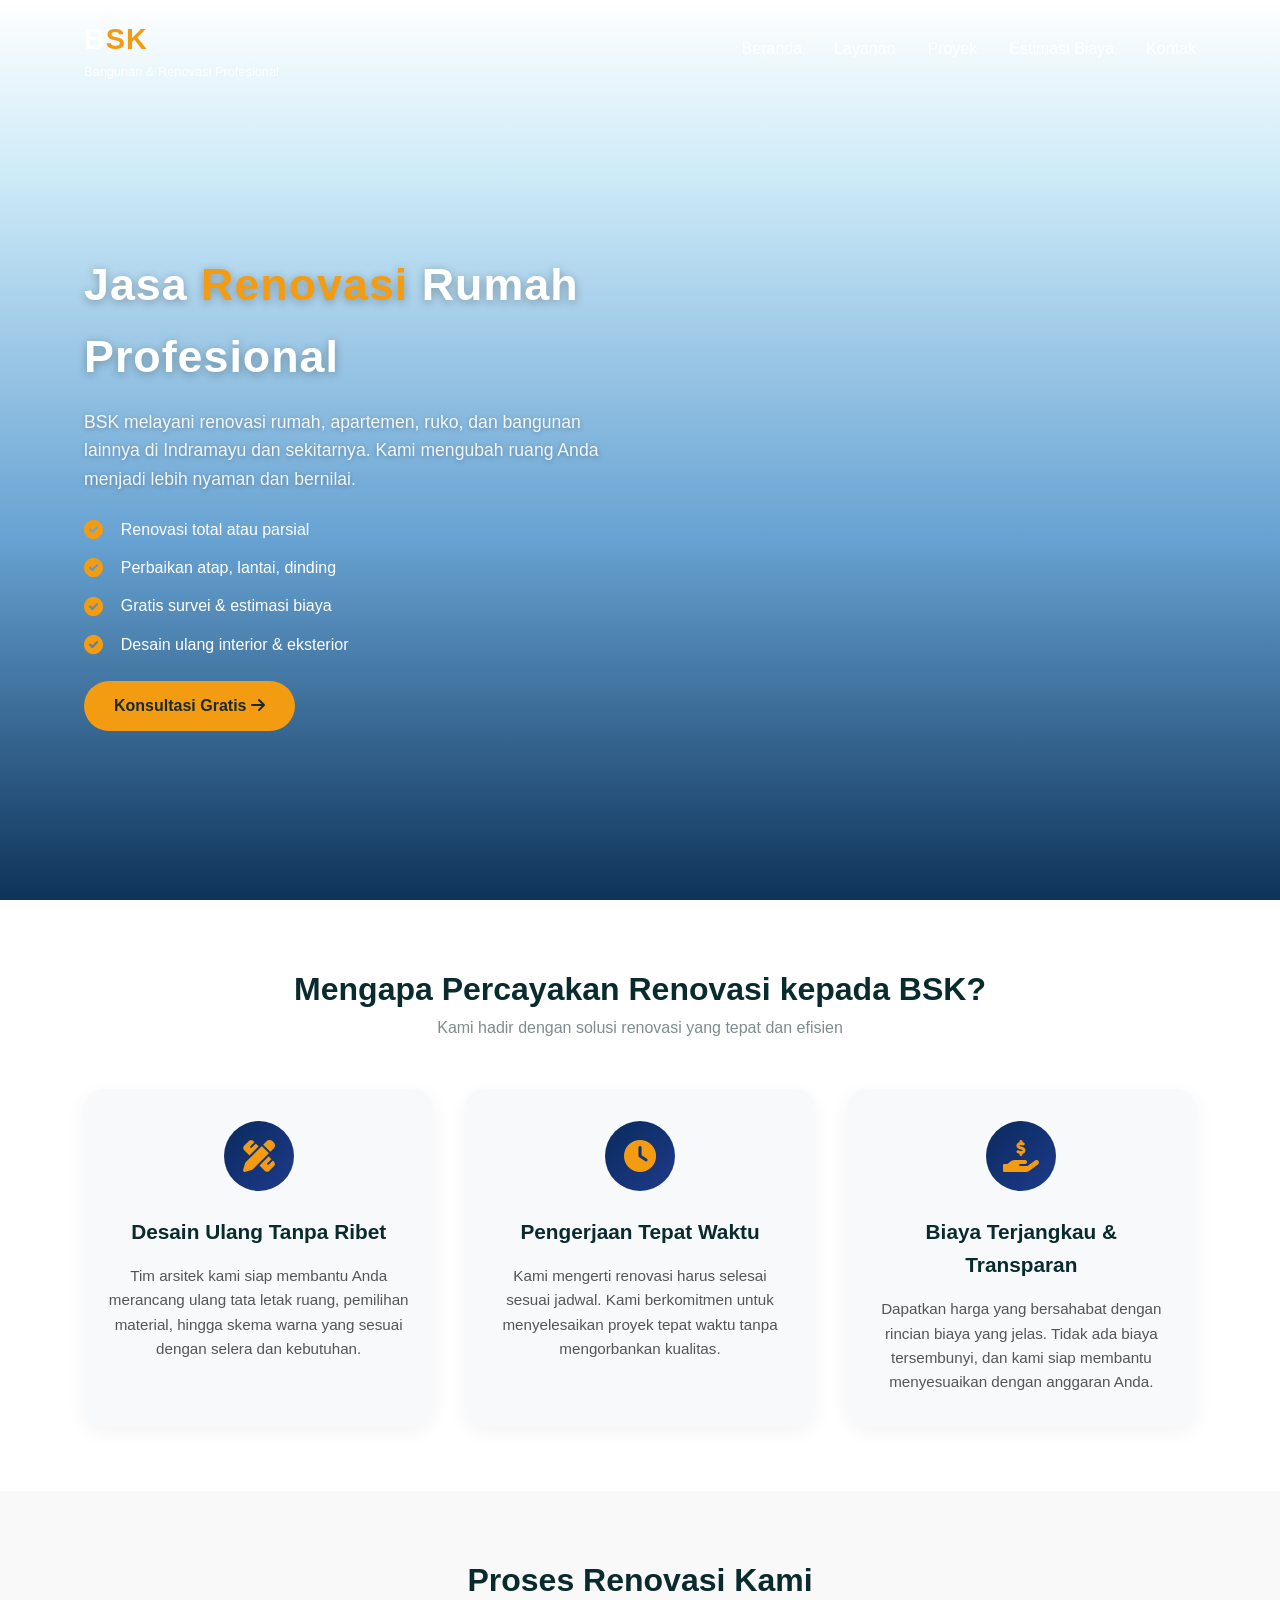
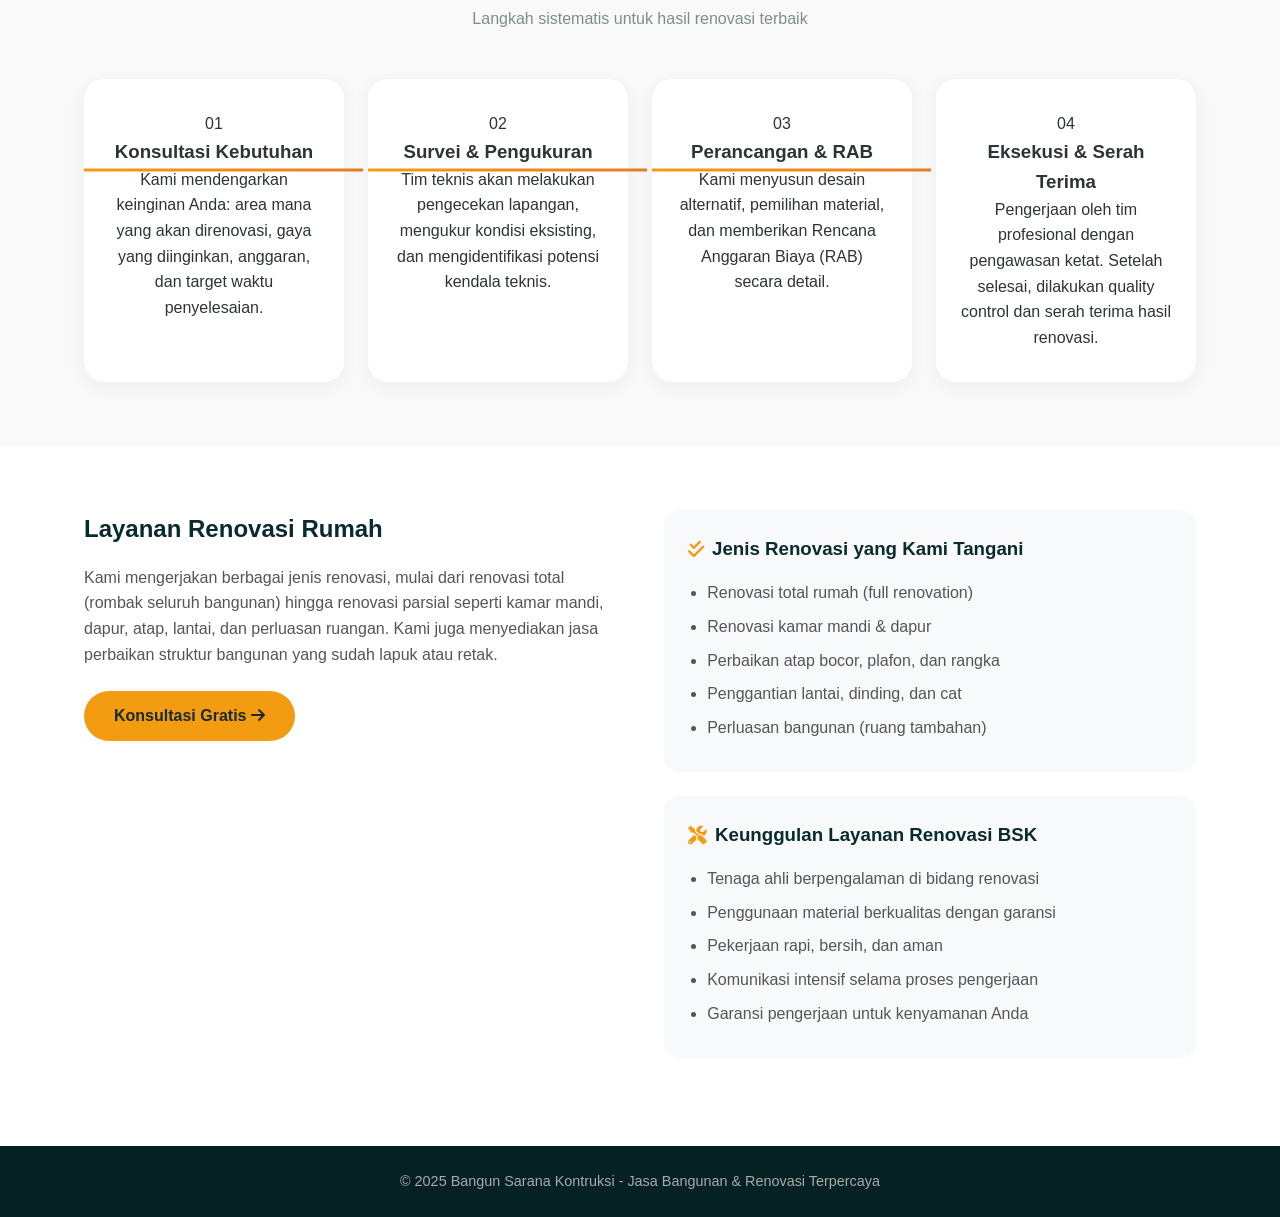
<file: layanan/renovasi-rumah.html>
<!DOCTYPE html>
<html lang="id">
<head>
    <meta charset="UTF-8">
    <meta name="viewport" content="width=device-width, initial-scale=1.0, user-scalable=yes">
    <title>Renovasi Rumah - BSK Kontraktor</title>
    <link rel="stylesheet" href="../css/style.css">
    <link rel="stylesheet" href="https://cdnjs.cloudflare.com/ajax/libs/font-awesome/6.0.0-beta3/css/all.min.css">
    <script src="https://code.jquery.com/jquery-3.7.1.min.js"></script>
    <style>
        /* Additional styles for service page (sama seperti bangunan baru) */
        .service-hero {
            position: relative;
            min-height: 100vh;
            display: flex;
            align-items: center;
            background-size: cover;
            background-position: center;
            background-repeat: no-repeat;
            color: white;
            padding-top: 80px;
        }
        .service-hero .overlay {
            position: absolute;
            top: 0;
            left: 0;
            width: 100%;
            height: 100%;
            background: linear-gradient(to top,
                        rgba(0, 40, 80, 0.95) 0%,
                        rgba(0, 100, 180, 0.6) 40%,
                        rgba(0, 150, 220, 0.2) 80%,
                        rgba(0, 200, 255, 0) 100%);
            z-index: 1;
        }
        .service-hero .container {
            position: relative;
            z-index: 2;
            display: flex;
            align-items: center;
            gap: 4rem;
            flex-wrap: wrap;
        }
        .service-hero .hero-image {
            flex: 1;
            border-radius: 20px;
            overflow: hidden;
            box-shadow: 0 20px 40px rgba(0,0,0,0.2);
            animation: fadeInUp 0.8s ease;
        }
        .service-hero .hero-image img {
            width: 100%;
            height: auto;
            display: block;
            transition: transform 0.5s ease;
        }
        .service-hero .hero-image:hover img {
            transform: scale(1.02);
        }
        .service-hero .hero-text {
            flex: 1;
            animation: fadeInUp 0.8s ease 0.2s both;
        }
        .service-hero .hero-text h1 {
            font-size: 2.8rem;
            margin-bottom: 1rem;
            font-weight: 700;
            text-shadow: 0 2px 10px rgba(0,0,0,0.3);
        }
        .service-hero .hero-text p {
            font-size: 1.1rem;
            line-height: 1.6;
            margin-bottom: 1.5rem;
            text-shadow: 0 1px 5px rgba(0,0,0,0.3);
        }
        .service-hero .feature-list {
            list-style: none;
            padding: 0;
            margin: 1.5rem 0;
        }
        .service-hero .feature-list li {
            margin-bottom: 0.8rem;
            display: flex;
            align-items: center;
            gap: 0.8rem;
            font-size: 1rem;
        }
        .service-hero .feature-list li i {
            color: #f39c12;
            font-size: 1.2rem;
            width: 24px;
        }
        @keyframes fadeInUp {
            from {
                opacity: 0;
                transform: translateY(30px);
            }
            to {
                opacity: 1;
                transform: translateY(0);
            }
        }
        /* Feature Columns */
        .feature-columns {
            padding: 4rem 0;
            background: #fff;
        }
        .features-grid {
            display: grid;
            grid-template-columns: repeat(3, 1fr);
            gap: 2rem;
        }
        .feature-card {
            background: #f8f9fa;
            padding: 2rem 1.5rem;
            border-radius: 20px;
            text-align: center;
            transition: all 0.3s ease;
            box-shadow: 0 5px 20px rgba(0,0,0,0.05);
        }
        .feature-card:hover {
            transform: translateY(-8px);
            box-shadow: 0 15px 35px rgba(0,0,0,0.1);
        }
        .feature-icon {
            width: 70px;
            height: 70px;
            background: linear-gradient(135deg, #0a2b5e, #1e3a8a);
            border-radius: 50%;
            display: flex;
            align-items: center;
            justify-content: center;
            margin: 0 auto 1.5rem;
        }
        .feature-icon i {
            font-size: 2rem;
            color: #f39c12;
        }
        .feature-card h3 {
            font-size: 1.3rem;
            margin-bottom: 1rem;
            color: #0a2b2e;
        }
        .feature-card p {
            color: #555;
            line-height: 1.6;
            font-size: 0.95rem;
        }
        /* Process Steps dengan progress line */
        .process-steps {
            padding: 4rem 0;
            background: #f9f9f9;
        }
        .steps-grid {
            display: grid;
            grid-template-columns: repeat(4, 1fr);
            gap: 1.5rem;
            position: relative;
            margin-top: 2rem;
        }
        .step-card {
            background: white;
            padding: 2rem 1.5rem;
            border-radius: 20px;
            text-align: center;
            transition: all 0.3s ease;
            box-shadow: 0 5px 20px rgba(0,0,0,0.05);
            position: relative;
            z-index: 2;
        }
        .step-card:hover {
            transform: translateY(-8px);
            box-shadow: 0 15px 35px rgba(0,0,0,0.1);
        }
        /* Horizontal progress line */
        .step-card:not(:last-child)::after {
            content: '';
            position: absolute;
            top: 30%;
            right: -1.2rem;
            width: calc(100% + 1.2rem);
            height: 3px;
            background: linear-gradient(90deg, #f39c12, #e67e22);
            z-index: -1;
            transform: translateY(-50%);
        }
        /* Service Detail dua kolom */
        .service-detail {
            padding: 4rem 0;
        }
        .service-detail-wrapper {
            display: grid;
            grid-template-columns: 1fr 1fr;
            gap: 3rem;
            align-items: start;
        }
        .service-detail-left h2 {
            color: #0a2b2e;
            margin-bottom: 1rem;
        }
        .service-detail-left p {
            color: #555;
            line-height: 1.6;
            margin-bottom: 1.5rem;
        }
        .service-detail-right .detail-box {
            background: #f8f9fa;
            padding: 1.5rem;
            border-radius: 16px;
            margin-bottom: 1.5rem;
        }
        .service-detail-right .detail-box h3 {
            margin-bottom: 1rem;
            color: #0a2b2e;
            display: flex;
            align-items: center;
            gap: 0.5rem;
        }
        .service-detail-right .detail-box h3 i {
            color: #f39c12;
        }
        .service-detail-right ul, .service-detail-right ol {
            padding-left: 1.2rem;
            color: #555;
            line-height: 1.6;
        }
        .service-detail-right li {
            margin-bottom: 0.5rem;
        }
        /* Responsive */
        @media (max-width: 992px) {
            .features-grid, .steps-grid {
                grid-template-columns: repeat(2, 1fr);
            }
            .service-hero .container {
                flex-direction: column;
                text-align: center;
            }
            .service-hero .hero-text {
                text-align: center;
            }
            .service-hero .feature-list li {
                justify-content: center;
            }
            .service-hero .hero-text h1 {
                font-size: 2rem;
            }
            .step-card:not(:last-child)::after {
                display: none;
            }
        }
        @media (max-width: 768px) {
            .service-hero {
                min-height: auto;
                padding: 100px 0 60px;
            }
            .service-hero .hero-text h1 {
                font-size: 1.8rem;
            }
            .features-grid, .steps-grid {
                grid-template-columns: 1fr;
            }
            .service-detail-wrapper {
                grid-template-columns: 1fr;
                gap: 1.5rem;
            }
            .step-card:not(:last-child)::after {
                display: block;
                content: '';
                position: absolute;
                bottom: -1.5rem;
                left: 50%;
                transform: translateX(-50%);
                width: 3px;
                height: 1.5rem;
                background: linear-gradient(180deg, #f39c12, #e67e22);
                top: auto;
                right: auto;
                z-index: 1;
            }
        }
    </style>
</head>
<body>

<!-- Header -->
<header>
    <div class="container">
        <div class="logo">
            <h1>B<span>SK</span></h1>
            <p>Bangunan & Renovasi Profesional</p>
        </div>
        <nav>
            <ul>
                <li><a href="../index.html#home">Beranda</a></li>
                <li><a href="../index.html#layanan">Layanan</a></li>
                <li><a href="../index.html#proyek">Proyek</a></li>
                <li><a href="#" class="btn-estimasi">Estimasi Biaya</a></li>
                <li><a href="../index.html#kontak">Kontak</a></li>
            </ul>
            <div class="menu-toggle"><i class="fas fa-bars"></i></div>
        </nav>
    </div>
</header>

<!-- Hero Section: Teks kiri, gambar kanan dengan overlay biru -->
<section class="service-hero" style="background-image: url('https://images.unsplash.com/photo-1581578731548-c64695cc6952?ixlib=rb-4.0.3&auto=format&fit=crop&w=1170&q=80');">
    <div class="overlay"></div>
    <div class="container">
        <div class="hero-text logo" data-aos="fade-right">
            <h1><b>Jasa <span>Renovasi</b></span> Rumah Profesional</h1>
            <p>BSK melayani renovasi rumah, apartemen, ruko, dan bangunan lainnya di Indramayu dan sekitarnya. Kami mengubah ruang Anda menjadi lebih nyaman dan bernilai.</p>
            <ul class="feature-list">
                <li><i class="fas fa-check-circle"></i> Renovasi total atau parsial</li>
                <li><i class="fas fa-check-circle"></i> Perbaikan atap, lantai, dinding</li>
                <li><i class="fas fa-check-circle"></i> Gratis survei & estimasi biaya</li>
                <li><i class="fas fa-check-circle"></i> Desain ulang interior & eksterior</li>
            </ul>
            <a href="../index.html#kontak" class="btn">Konsultasi Gratis <i class="fas fa-arrow-right"></i></a>
        </div>
        <div class="hero-image" data-aos="fade-left">
           
        </div>
    </div>
</section>

<!-- 3 Kolom Keunggulan Spesifik Renovasi -->
<section class="feature-columns">
    <div class="container">
        <div class="section-header" data-aos="fade-up">
            <h2>Mengapa Percayakan Renovasi kepada BSK?</h2>
            <p>Kami hadir dengan solusi renovasi yang tepat dan efisien</p>
        </div>
        <div class="features-grid">
            <div class="feature-card" data-aos="fade-up" data-aos-delay="100">
                <div class="feature-icon">
                    <i class="fas fa-pencil-ruler"></i>
                </div>
                <h3>Desain Ulang Tanpa Ribet</h3>
                <p>Tim arsitek kami siap membantu Anda merancang ulang tata letak ruang, pemilihan material, hingga skema warna yang sesuai dengan selera dan kebutuhan.</p>
            </div>
            <div class="feature-card" data-aos="fade-up" data-aos-delay="200">
                <div class="feature-icon">
                    <i class="fas fa-clock"></i>
                </div>
                <h3>Pengerjaan Tepat Waktu</h3>
                <p>Kami mengerti renovasi harus selesai sesuai jadwal. Kami berkomitmen untuk menyelesaikan proyek tepat waktu tanpa mengorbankan kualitas.</p>
            </div>
            <div class="feature-card" data-aos="fade-up" data-aos-delay="300">
                <div class="feature-icon">
                    <i class="fas fa-hand-holding-usd"></i>
                </div>
                <h3>Biaya Terjangkau & Transparan</h3>
                <p>Dapatkan harga yang bersahabat dengan rincian biaya yang jelas. Tidak ada biaya tersembunyi, dan kami siap membantu menyesuaikan dengan anggaran Anda.</p>
            </div>
        </div>
    </div>
</section>

<!-- 4 Langkah Proses Renovasi dengan Progress Line -->
<section class="process-steps">
    <div class="container">
        <div class="section-header" data-aos="fade-up">
            <h2>Proses Renovasi Kami</h2>
            <p>Langkah sistematis untuk hasil renovasi terbaik</p>
        </div>
        <div class="steps-grid">
            <div class="step-card" data-aos="fade-up" data-aos-delay="100">
                <div class="step-number">01</div>
                <h3>Konsultasi Kebutuhan</h3>
                <p>Kami mendengarkan keinginan Anda: area mana yang akan direnovasi, gaya yang diinginkan, anggaran, dan target waktu penyelesaian.</p>
            </div>
            <div class="step-card" data-aos="fade-up" data-aos-delay="150">
                <div class="step-number">02</div>
                <h3>Survei & Pengukuran</h3>
                <p>Tim teknis akan melakukan pengecekan lapangan, mengukur kondisi eksisting, dan mengidentifikasi potensi kendala teknis.</p>
            </div>
            <div class="step-card" data-aos="fade-up" data-aos-delay="200">
                <div class="step-number">03</div>
                <h3>Perancangan & RAB</h3>
                <p>Kami menyusun desain alternatif, pemilihan material, dan memberikan Rencana Anggaran Biaya (RAB) secara detail.</p>
            </div>
            <div class="step-card" data-aos="fade-up" data-aos-delay="250">
                <div class="step-number">04</div>
                <h3>Eksekusi & Serah Terima</h3>
                <p>Pengerjaan oleh tim profesional dengan pengawasan ketat. Setelah selesai, dilakukan quality control dan serah terima hasil renovasi.</p>
            </div>
        </div>
    </div>
</section>

<!-- Detail Layanan Dua Kolom -->
<section class="service-detail">
    <div class="container">
        <div class="service-detail-wrapper">
            <div class="service-detail-left" data-aos="fade-right">
                <h2>Layanan Renovasi Rumah</h2>
                <p>Kami mengerjakan berbagai jenis renovasi, mulai dari renovasi total (rombak seluruh bangunan) hingga renovasi parsial seperti kamar mandi, dapur, atap, lantai, dan perluasan ruangan. Kami juga menyediakan jasa perbaikan struktur bangunan yang sudah lapuk atau retak.</p>
                <a href="../index.html#kontak" class="btn">Konsultasi Gratis <i class="fas fa-arrow-right"></i></a>
            </div>
            <div class="service-detail-right" data-aos="fade-left">
                <div class="detail-box">
                    <h3><i class="fas fa-check-double"></i> Jenis Renovasi yang Kami Tangani</h3>
                    <ul>
                        <li>Renovasi total rumah (full renovation)</li>
                        <li>Renovasi kamar mandi & dapur</li>
                        <li>Perbaikan atap bocor, plafon, dan rangka</li>
                        <li>Penggantian lantai, dinding, dan cat</li>
                        <li>Perluasan bangunan (ruang tambahan)</li>
                    </ul>
                </div>
                <div class="detail-box">
                    <h3><i class="fas fa-tools"></i> Keunggulan Layanan Renovasi BSK</h3>
                    <ul>
                        <li>Tenaga ahli berpengalaman di bidang renovasi</li>
                        <li>Penggunaan material berkualitas dengan garansi</li>
                        <li>Pekerjaan rapi, bersih, dan aman</li>
                        <li>Komunikasi intensif selama proses pengerjaan</li>
                        <li>Garansi pengerjaan untuk kenyamanan Anda</li>
                    </ul>
                </div>
            </div>
        </div>
    </div>
</section>

<footer>
    <div class="container">
        <p>&copy; 2025 Bangun Sarana Kontruksi - Jasa Bangunan & Renovasi Terpercaya</p>
    </div>
</footer>

<script src="../js/main.js"></script>
<script>
    document.addEventListener('DOMContentLoaded', function() {
        if (typeof AOS !== 'undefined') {
            AOS.refresh();
        }
    });
</script>
</body>
</html>
</file>
<file: css/style.css>
* {
    margin: 0;
    padding: 0;
    box-sizing: border-box;
}

html, body {
    height: 100%;
    scroll-behavior: smooth;
}

body {
    font-family: 'Poppins', 'Segoe UI', sans-serif;
    line-height: 1.6;
    color: #2d3436;
    background: #fff;
}

.container {
    width: 90%;
    max-width: 1200px;
    margin: auto;
    padding: 0 20px;
}

/* ========== HEADER (Glassmorphism Transparan) ========== */
header {
    position: fixed;
    top: 0;
    left: 0;
    width: 100%;
    background: transparent;
    backdrop-filter: none;
    color: #fff;
    z-index: 100;
    transition: background 0.3s ease, backdrop-filter 0.3s ease, border-bottom 0.3s ease;
    border-bottom: 1px solid transparent;
}

header.scrolled {
    background: rgba(0, 70, 150, 0.85);
    backdrop-filter: blur(10px);
    border-bottom: 1px solid rgba(255, 255, 255, 0.2);
}

header .container {
    display: flex;
    justify-content: space-between;
    align-items: center;
    flex-wrap: wrap;
    padding: 1rem 20px;
}

.logo h1 {
    font-size: 1.8rem;
    letter-spacing: 1px;
}
.logo h1 span {
    color: #f39c12;
}
.logo p {
    font-size: 0.8rem;
    color: rgba(255, 255, 255, 0.9);
}

nav ul {
    display: flex;
    list-style: none;
    gap: 2rem;
}
nav ul li a {
    color: #fff;
    text-decoration: none;
    font-weight: 500;
    transition: 0.3s;
}
nav ul li a:hover {
    color: #f39c12;
}
.menu-toggle {
    display: none;
    font-size: 1.5rem;
    cursor: pointer;
}

/* ========== HERO SECTION dengan OVERLAY BIRU GRADIEN ========== */
.hero {
    position: relative;
    background-image: url('images/DSC05371-scaled-e1764144356911.jpg');
    background-size: cover;
    background-position: center;
    background-repeat: no-repeat;
    min-height: 100vh;
    width: 100%;
    display: flex;
    align-items: center;
    color: white;
    padding-top: 80px; /* ruang untuk header fixed */
}

/* Overlay gradien biru dari bawah ke atas (efek cahaya alami) */
.hero .overlay {
    position: absolute;
    top: 0;
    left: 0;
    width: 100%;
    height: 100%;
    background: linear-gradient(to top,
                rgba(0, 40, 80, 0.95) 0%,
                rgba(0, 100, 180, 0.6) 40%,
                rgba(0, 150, 220, 0.2) 80%,
                rgba(0, 200, 255, 0) 100%);
    z-index: 1;
}

/* Jika ingin efek blend mode seperti ASTRA (opsional, bisa diaktifkan) */
/* .hero .overlay {
    mix-blend-mode: multiply;
} */

.hero .container {
    position: relative;
    z-index: 2;
    text-align: left;
    width: 100%;
    max-width: 1200px;
    margin-left: 0;
    margin-right: auto;
    padding: 0 20px;
}

.hero h1 {
    color: white;
    font-size: 2.8rem;
    margin-bottom: 0.25rem;
    line-height: 1.2;
    text-shadow: 0 2px 10px rgba(0, 0, 0, 0.5);
}

.hero p {
    color: white;
    font-size: 1.2rem;
    margin-bottom: 0.5rem;
    line-height: 1.4;
    text-shadow: 0 1px 5px rgba(0, 0, 0, 0.5);
}
.hero p:first-of-type {
    margin-bottom: 0.25rem;
}
.hero p:last-of-type {
    margin-bottom: 1.5rem;
}

.hero .btn {
    margin-top: 0.5rem;
}

/* Animasi teks hero */
.hero .hero-content > * {
    opacity: 0;
    transform: translateY(30px);
    transition: opacity 0.6s cubic-bezier(0.2, 0.9, 0.4, 1.1), transform 0.6s cubic-bezier(0.2, 0.9, 0.4, 1.1);
}

/* Responsif Hero */
@media (max-width: 768px) {
    .hero {
        padding-top: 70px;
    }
    .hero h1 {
        font-size: 1.8rem;
        margin-bottom: 0.2rem;
    }
    .hero p {
        font-size: 1rem;
        margin-bottom: 0.4rem;
    }
    .hero p:last-of-type {
        margin-bottom: 1.2rem;
    }
}

/* Button Umum */
.btn {
    display: inline-block;
    background: #f39c12;
    color: #1a2a2a;
    padding: 12px 30px;
    border-radius: 40px;
    text-decoration: none;
    font-weight: 600;
    transition: 0.3s;
    border: none;
    cursor: pointer;
}
.btn:hover {
    background: #e67e22;
    transform: translateY(-3px);
}

/* ========== SERVICES ========== */
.services {
    padding: 5rem 0;
    background: #f9f9f9;
}
.section-header {
    text-align: center;
    margin-bottom: 3rem;
}
.section-header h2 {
    font-size: 2rem;
    color: #0a2b2e;
}
.section-header p {
    color: #7f8c8d;
}
.services-grid {
    display: grid;
    grid-template-columns: repeat(auto-fit, minmax(250px, 1fr));
    gap: 2rem;
}

/* Glassmorphism card layanan */
.service-card {
    background: rgba(0, 120, 255, 0.1);
    backdrop-filter: blur(10px);
    border-radius: 20px;
    padding: 2rem;
    text-align: center;
    box-shadow: 0 8px 20px rgba(0,0,0,0.1);
    transition: 0.3s;
    border: 1px solid rgba(255,255,255,0.2);
}
.service-card i {
    font-size: 2.5rem;
    color: #f39c12;
    margin-bottom: 1rem;
}
.service-card h3 {
    color: #0a2b2e;
}
.service-card p {
    color: #2d3436;
}
.service-card:hover {
    transform: translateY(-8px);
    background: rgba(0, 120, 255, 0.2);
    box-shadow: 0 15px 30px rgba(0,0,0,0.15);
}

/* ========== PROJECTS ========== */
.projects {
    padding: 5rem 0;
}
.projects-grid {
    display: grid;
    grid-template-columns: repeat(auto-fit, minmax(300px, 1fr));
    gap: 2rem;
}

/* Glassmorphism card proyek */
.project-card {
    background: rgba(0, 120, 255, 0.08);
    backdrop-filter: blur(8px);
    border-radius: 20px;
    overflow: hidden;
    box-shadow: 0 8px 20px rgba(0,0,0,0.1);
    transition: 0.3s;
    border: 1px solid rgba(255,255,255,0.2);
}
.project-card:hover {
    transform: translateY(-5px);
    background: rgba(0, 120, 255, 0.15);
    box-shadow: 0 12px 25px rgba(0,0,0,0.15);
}
.project-card img {
    width: 100%;
    height: 250px;
    object-fit: cover;
}
.project-card h3 {
    padding: 1rem 1rem 0.5rem;
    color: #0a2b2e;
}
.project-card p {
    padding: 0 1rem 1rem;
    color: #2d3436;
}

/* ========== CONTACT ========== */
.contact {
    position: relative;
    background-image: url('images/bg-kontak.jpg'); /* ganti dengan gambar Anda */
    background-size: cover;
    background-attachment: fixed;
    color: white;
    padding: 5rem 0;
}
.contact::before {
    content: '';
    position: absolute;
    top: 0;
    left: 0;
    width: 100%;
    height: 100%;
    background: rgba(0, 70, 150, 0.85);
    z-index: 0;
}
.contact .container {
    position: relative;
    z-index: 1;
}
.contact-wrap {
    display: grid;
    grid-template-columns: 1fr 1fr;
    gap: 3rem;
}
.contact-info h2 {
    margin-bottom: 1.5rem;
}
.contact-info p {
    margin-bottom: 1rem;
    font-size: 1rem;
}
.socials a {
    color: white;
    margin-right: 1rem;
    font-size: 1.5rem;
    transition: 0.3s;
}
.socials a:hover {
    color: #f39c12;
}
.contact-form h3 {
    margin-bottom: 1rem;
}
.contact-form input, .contact-form textarea {
    width: 100%;
    padding: 12px;
    margin-bottom: 1rem;
    border: none;
    border-radius: 8px;
    font-family: inherit;
}
.contact-form button {
    width: 100%;
}
#formResponse {
    margin-top: 1rem;
    color: #f39c12;
    text-align: center;
}

/* ========== FOOTER ========== */
footer {
    background: #052124;
    color: #aaa;
    text-align: center;
    padding: 1.5rem;
    font-size: 0.9rem;
}

/* ========== RESPONSIVE ========== */
@media (max-width: 768px) {
    .menu-toggle {
        display: block;
    }
    nav ul {
        display: none;
        flex-direction: column;
        background: rgba(0, 70, 150, 0.95);
        backdrop-filter: blur(10px);
        position: absolute;
        top: 70px;
        left: 0;
        width: 100%;
        padding: 1rem;
        gap: 1rem;
        text-align: center;
        z-index: 99;
    }
    nav ul.show {
        display: flex;
    }
    .contact-wrap {
        grid-template-columns: 1fr;
    }
    .hero .container {
        margin-left: 0;
        padding-left: 20px;
    }
}

/* ========== MODAL ESTIMASI (tetap seperti sebelumnya) ========== */
.modal {
    display: none;
    position: fixed;
    z-index: 1000;
    left: 0;
    top: 0;
    width: 100%;
    height: 100%;
    background-color: rgba(0,0,0,0.7);
    overflow-y: auto;
}
.modal-content {
    background-color: #fff;
    margin: 30px auto;
    width: 90%;
    max-width: 700px;
    border-radius: 28px;
    box-shadow: 0 20px 35px rgba(0,0,0,0.2);
    animation: slideDown 0.3s ease;
}
@keyframes slideDown {
    from { transform: translateY(-50px); opacity: 0; }
    to { transform: translateY(0); opacity: 1; }
}
.close-modal {
    float: right;
    font-size: 32px;
    font-weight: bold;
    color: #aaa;
    cursor: pointer;
    padding: 10px 20px;
}
.close-modal:hover { color: #f39c12; }
.modal-header {
    background: #0a2b2e;
    color: white;
    padding: 1.5rem;
    border-radius: 28px 28px 0 0;
    text-align: center;
}
.modal-header h2 { margin: 0; font-size: 1.6rem; }
.modal-body { padding: 2rem; }
.modal-body .form-group { margin-bottom: 1.2rem; }
.modal-body select, .modal-body input {
    width: 100%;
    padding: 10px 14px;
    border-radius: 16px;
    border: 1px solid #cfdfe8;
}
.row-2col {
    display: grid;
    grid-template-columns: 1fr 1fr;
    gap: 1rem;
}
.btn-hitung {
    background: #f39c12;
    color: #1e2a3e;
    border: none;
    padding: 12px;
    border-radius: 40px;
    font-weight: bold;
    cursor: pointer;
    width: 100%;
}
.total-box-modal {
    background: #1e2a3e;
    padding: 1rem;
    border-radius: 20px;
    text-align: center;
    margin-bottom: 1rem;
}
.total-box-modal .value {
    font-size: 1.8rem;
    font-weight: bold;
    color: #f39c12;
}
.detail-list {
    list-style: none;
    margin: 1rem 0;
}
.detail-list li {
    display: flex;
    justify-content: space-between;
    border-bottom: 1px dashed #ccc;
    padding: 8px 0;
}
.btn-konsultasi {
    display: inline-block;
    background: #25D366;
    color: white;
    padding: 10px 20px;
    border-radius: 40px;
    text-decoration: none;
    font-weight: bold;
}
.disclaimer {
    font-size: 0.7rem;
    background: #fff9e6;
    padding: 8px;
    border-radius: 16px;
    margin-top: 1rem;
    text-align: center;
}
@media (max-width: 600px) {
    .modal-content { width: 95%; margin: 20px auto; }
    .row-2col { grid-template-columns: 1fr; }
}
/* Styling untuk elemen teks yang akan dianimasi */
#typed-text {
    display: inline-block; /* Membuat elemen bisa menyesuaikan lebar konten */
    min-height: 4rem; /* Mencegah lompatan layout saat konten berganti */
}

/* Efek kursor berkedip untuk memberikan kesan sedang mengetik */
.typed-cursor {
    font-size: 2.8rem; /* Sesuaikan dengan ukuran teks judul Anda */
    font-weight: 100;
    color: #f39c12;
    animation: blink 0.7s infinite;
}
@keyframes blink{
    0% { opacity:1; }
    50% { opacity:0; }
    100% { opacity:1; }
}

/* Gaya untuk teks yang sudah diketik */
.typed-text {
    color: #f39c12; /* Warna aksen untuk kata yang diketik */
}

/* ========== WHY US SECTION ========== */
.why-us {
    padding: 5rem 0;
    background: #fff;
}

.why-grid {
    display: grid;
    grid-template-columns: repeat(auto-fit, minmax(280px, 1fr));
    gap: 2rem;
    margin-top: 2rem;
}

.why-card {
    background: #fff;
    padding: 2rem 1.5rem;
    border-radius: 20px;
    text-align: center;
    box-shadow: 0 10px 30px rgba(0,0,0,0.05);
    transition: all 0.3s ease;
    border: 1px solid rgba(0, 100, 255, 0.1);
}

.why-card:hover {
    transform: translateY(-8px);
    box-shadow: 0 20px 40px rgba(0,0,0,0.1);
    border-color: rgba(0, 100, 255, 0.3);
}

.why-icon {
    width: 80px;
    height: 80px;
    background: linear-gradient(135deg, #0a2b5e, #1e4a8a);
    border-radius: 50%;
    display: flex;
    align-items: center;
    justify-content: center;
    margin: 0 auto 1.5rem auto;
    transition: 0.3s;
}

.why-icon i {
    font-size: 2.5rem;
    color: #f39c12;
}

.why-card h3 {
    font-size: 1.5rem;
    margin-bottom: 1rem;
    color: #0a2b5e;
}

.why-card p {
    color: #555;
    line-height: 1.6;
}

@media (max-width: 768px) {
    .why-grid {
        grid-template-columns: 1fr;
        gap: 1.5rem;
    }
    .why-card {
        padding: 1.5rem;
    }
    .why-icon {
        width: 60px;
        height: 60px;
    }
    .why-icon i {
        font-size: 2rem;
    }
}
/* ========== WHY CHOOSE US ========== */
.why-choose {
    padding: 5rem 0;
    background: #fff;
}
.why-grid {
    display: grid;
    grid-template-columns: repeat(auto-fit, minmax(280px, 1fr));
    gap: 2rem;
    margin-top: 2rem;
}
.why-card {
    background: #f8f9fa;
    padding: 2rem;
    border-radius: 20px;
    text-align: center;
    transition: all 0.3s ease;
    box-shadow: 0 5px 15px rgba(0,0,0,0.05);
}
.why-card:hover {
    transform: translateY(-10px);
    box-shadow: 0 15px 30px rgba(0,0,0,0.1);
}
.why-icon {
    width: 70px;
    height: 70px;
    background: linear-gradient(135deg, #0a2b5e, #1e3a8a);
    border-radius: 50%;
    display: flex;
    align-items: center;
    justify-content: center;
    margin: 0 auto 1.5rem;
}
.why-icon i {
    font-size: 2rem;
    color: #f39c12;
}
.why-card h3 {
    font-size: 1.5rem;
    margin-bottom: 1rem;
    color: #0a2b2e;
}
.why-card p {
    color: #555;
    line-height: 1.6;
}

/* ========== STATS SECTION (Our Projects) ========== */
.stats {
    padding: 5rem 0;
    background: #fff;          /* putih bersih */
    text-align: center;
}

.stats .section-header h2 {
    color: #0a2b2e;
}
.stats .section-header p {
    color: #7f8c8d;
}

.stats-grid {
    display: flex;
    justify-content: center;
    gap: 4rem;
    flex-wrap: wrap;
    margin-top: 3rem;
}

.stat-item {
    text-align: center;
    padding: 2rem 3rem;
    background: #f8f9fa;       /* abu sangat tipis, bukan biru */
    border-radius: 20px;
    min-width: 240px;
    transition: all 0.3s ease;
    box-shadow: 0 5px 15px rgba(0,0,0,0.05);
}
.stat-item:hover {
    transform: translateY(-8px);
    box-shadow: 0 15px 30px rgba(0,0,0,0.1);
}

.stat-number {
    display: flex;
    align-items: baseline;
    justify-content: center;
    gap: 0.25rem;
    margin-bottom: 0.75rem;
}

.stat-number .counter {
    font-size: 4rem;
    font-weight: 800;
    color: #0a2b2e;            /* oranye sebagai aksen */
    line-height: 1;
}
.stat-number span:last-child {
    font-size: 3rem;
    font-weight: 600;
    color: #f39c12;
}

.stat-item p {
    font-size: 1.2rem;
    font-weight: 500;
    color: #2d3436;
    letter-spacing: 0.5px;
    margin: 0;
}

@media (max-width: 768px) {
    .stats-grid {
        gap: 1.5rem;
    }
    .stat-item {
        padding: 1.5rem 2rem;
        min-width: 180px;
    }
    .stat-number .counter,
    .stat-number span:last-child {
        font-size: 2.5rem;
    }
    .stat-item p {
        font-size: 1rem;
    }
}

@media (max-width: 768px) {
    .stats-grid {
        gap: 2rem;
    }
    .stat-number .counter {
        font-size: 3rem;
    }
    .stat-number span:last-child {
        font-size: 2.5rem;
    }
    .why-card {
        padding: 1.5rem;
    }
}

/* Hero Statistics - ditempatkan di bagian bawah hero, di atas overlay */
.hero-stats {
    position: relative;
    z-index: 2;
    margin-top: 4rem;
    padding-bottom: 3rem;
}

.hero-stats-grid {
    display: flex;
    justify-content: center;
    gap: 3rem;
    flex-wrap: wrap;
}

.hero-stats .stat-item {
    text-align: center;
    background: rgba(255, 255, 255, 0.1);
    backdrop-filter: blur(8px);
    border-radius: 20px;
    padding: 1.5rem 2rem;
    min-width: 180px;
    transition: all 0.3s ease;
    border: 1px solid rgba(255, 255, 255, 0.2);
}

.hero-stats .stat-item:hover {
    transform: translateY(-5px);
    background: rgba(255, 255, 255, 0.2);
}

.hero-stats .stat-number {
    display: flex;
    align-items: baseline;
    justify-content: center;
    gap: 0.25rem;
    margin-bottom: 0.5rem;
}

.hero-stats .counter {
    font-size: 2.8rem;
    font-weight: 800;
    color: #f39c12;
    line-height: 1;
}

.hero-stats .stat-number span:last-child {
    font-size: 2rem;
    font-weight: 600;
    color: #f39c12;
}

.hero-stats .stat-item p {
    color: white;
    font-size: 0.9rem;
    font-weight: 500;
    letter-spacing: 0.5px;
    margin: 0;
}

@media (max-width: 768px) {
    /* Hero Statistics - lebih rapat */
/* Hero Statistics - Rapat namun sedikit renggang */
.hero-stats {
    position: relative;
    z-index: 2;
    margin-top: 2.5rem;
    padding-bottom: 2rem;
}

.hero-stats-grid {
    display: flex;
    justify-content: center;
    align-items: center;
    gap: 3rem;          /* jarak antar item cukup renggang */
    flex-wrap: wrap;
}

.hero-stats .stat-item {
    text-align: center;
    background: rgba(255, 255, 255, 0.1);
    backdrop-filter: blur(8px);
    border-radius: 16px;
    padding: 0.6rem 1.2rem;   /* nyaman */
    min-width: 130px;         /* lebar minimal agar tidak terlalu sempit */
    transition: all 0.3s ease;
    border: 1px solid rgba(255, 255, 255, 0.2);
}

.hero-stats .stat-item:hover {
    transform: translateY(-3px);
    background: rgba(255, 255, 255, 0.2);
}

.hero-stats .stat-number {
    display: flex;
    align-items: baseline;
    justify-content: center;
    gap: 0.25rem;
    margin-bottom: 0.25rem;
}

.hero-stats .counter {
    font-size: 1.8rem;      /* angka cukup besar tapi tidak dominan */
    font-weight: 800;
    color: #f39c12;
    line-height: 1.2;
}

.hero-stats .stat-number span:last-child {
    font-size: 1.5rem;
    font-weight: 600;
    color: #f39c12;
}

.hero-stats .stat-item p {
    color: white;
    font-size: 0.75rem;
    font-weight: 500;
    letter-spacing: 0.3px;
    margin: 0;
    white-space: nowrap;
}

/* Responsif: di HP gap dikurangi sedikit */
@media (max-width: 550px) {
    .hero-stats-grid {
        gap: 1rem;
    }
    .hero-stats .stat-item {
        padding: 0.5rem 1rem;
        min-width: 110px;
    }
    .hero-stats .counter {
        font-size: 1.4rem;
    }
    .hero-stats .stat-number span:last-child {
        font-size: 1.2rem;
    }
    .hero-stats .stat-item p {
        font-size: 0.65rem;
    }
}

/* Tombol Lihat Layanan pada card */
.btn-service {
    display: inline-block;
    margin-top: 1.2rem;
    padding: 8px 20px;
    background: transparent;
    border: 1px solid #f39c12;
    color: #f39c12;
    border-radius: 30px;
    font-size: 0.85rem;
    font-weight: 600;
    text-decoration: none;
    transition: all 0.3s ease;
}

.btn-service:hover {
    background: #f39c12;
    color: #1a2a2a;
    transform: translateY(-2px);
}

/* Page Hero untuk halaman layanan */
.page-hero {
    position: relative;
    background-size: cover;
    background-position: center;
    min-height: 40vh;
    display: flex;
    align-items: center;
    text-align: center;
    color: white;
    margin-top: 70px;
}
.page-hero .overlay {
    position: absolute;
    top: 0;
    left: 0;
    width: 100%;
    height: 100%;
    background: rgba(0, 40, 80, 0.7);
    z-index: 1;
}
.page-hero .container {
    position: relative;
    z-index: 2;
}
.page-hero h1 {
    font-size: 2.5rem;
    margin-bottom: 0.5rem;
}
.page-hero p {
    font-size: 1.2rem;
}

/* Service Detail */
.service-detail {
    padding: 4rem 0;
}
.service-detail-content h2 {
    color: #0a2b2e;
    margin-bottom: 1rem;
}
.service-detail-content h3 {
    margin: 1.5rem 0 0.5rem;
    color: #0a2b2e;
}
.service-detail-content p, .service-detail-content li {
    line-height: 1.6;
    color: #2d3436;
}
.service-detail-content ul, .service-detail-content ol {
    margin-left: 1.5rem;
    margin-bottom: 1rem;
}
.service-detail-content .btn {
    margin-top: 1.5rem;
}

@media (max-width: 768px) {
    .page-hero {
        min-height: 30vh;
        margin-top: 60px;
    }
    .page-hero h1 {
        font-size: 1.8rem;
    }
}

/* ========== HALAMAN LAYANAN (BANGUNAN BARU, DLL.) ========== */
.service-showcase {
    padding: 5rem 0;
    background: #fff;
}
.showcase-grid {
    display: grid;
    grid-template-columns: 1fr 1fr;
    gap: 4rem;
    align-items: center;
}
.showcase-image {
    position: relative;
    border-radius: 24px;
    overflow: hidden;
    box-shadow: 0 20px 35px -10px rgba(0,0,0,0.2);
}
.showcase-image img {
    width: 100%;
    height: auto;
    display: block;
    transition: transform 0.5s ease;
}
.showcase-image:hover img {
    transform: scale(1.03);
}
.image-badge {
    position: absolute;
    bottom: 20px;
    left: 20px;
    background: rgba(0,0,0,0.7);
    backdrop-filter: blur(5px);
    padding: 8px 16px;
    border-radius: 40px;
    font-size: 0.8rem;
    color: #f39c12;
    font-weight: 600;
}
.showcase-content h2 {
    font-size: 2rem;
    margin-bottom: 1rem;
    color: #0a2b2e;
}
.showcase-content .lead {
    font-size: 1.1rem;
    color: #4a5568;
    margin-bottom: 2rem;
    line-height: 1.6;
}
.feature-list {
    margin: 2rem 0;
}
.feature-item {
    display: flex;
    gap: 1rem;
    margin-bottom: 1.5rem;
}
.feature-item i {
    font-size: 1.5rem;
    color: #f39c12;
    margin-top: 0.2rem;
}
.feature-item h4 {
    font-size: 1.1rem;
    margin-bottom: 0.25rem;
    color: #0a2b2e;
}
.feature-item p {
    color: #4a5568;
    font-size: 0.9rem;
}
.cta-wrapper {
    display: flex;
    gap: 1rem;
    margin-top: 2rem;
    flex-wrap: wrap;
}
.btn-primary {
    background: #f39c12;
    color: #1a2a2a;
    border: none;
}
.btn-primary:hover {
    background: #e67e22;
    transform: translateY(-3px);
}
.btn-outline {
    background: transparent;
    border: 1px solid #f39c12;
    color: #f39c12;
}
.btn-outline:hover {
    background: #f39c12;
    color: #1a2a2a;
}

/* Advantages */
.advantages {
    padding: 5rem 0;
    background: #f8fafc;
}
.advantages-grid {
    display: grid;
    grid-template-columns: repeat(auto-fit, minmax(250px, 1fr));
    gap: 2rem;
    margin-top: 3rem;
}
.advantage-card {
    background: white;
    padding: 2rem;
    text-align: center;
    border-radius: 24px;
    box-shadow: 0 5px 15px rgba(0,0,0,0.05);
    transition: all 0.3s ease;
}
.advantage-card:hover {
    transform: translateY(-10px);
    box-shadow: 0 20px 30px -10px rgba(0,0,0,0.1);
}
.advantage-card i {
    font-size: 2.5rem;
    color: #f39c12;
    margin-bottom: 1rem;
}
.advantage-card h3 {
    margin-bottom: 0.5rem;
    color: #0a2b2e;
}
.advantage-card p {
    color: #4a5568;
}

/* Process Steps */
.process {
    padding: 5rem 0;
    background: #fff;
}
.process-steps {
    display: grid;
    grid-template-columns: repeat(auto-fit, minmax(220px, 1fr));
    gap: 2rem;
    margin-top: 3rem;
}
.step {
    text-align: center;
    padding: 1.5rem;
    position: relative;
}
.step-number {
    width: 50px;
    height: 50px;
    background: linear-gradient(135deg, #0a2b5e, #1e3a8a);
    color: white;
    font-size: 1.5rem;
    font-weight: bold;
    display: flex;
    align-items: center;
    justify-content: center;
    border-radius: 50%;
    margin: 0 auto 1rem;
}
.step h3 {
    margin-bottom: 0.5rem;
    color: #0a2b2e;
}
.step p {
    color: #4a5568;
}

/* CTA Banner */
.cta-banner {
    padding: 4rem 0;
    background: linear-gradient(135deg, #0a2b5e, #071a3a);
    color: white;
    text-align: center;
}
.cta-content h2 {
    font-size: 2rem;
    margin-bottom: 1rem;
}
.cta-content p {
    margin-bottom: 2rem;
    opacity: 0.9;
}
.btn-large {
    padding: 14px 35px;
    font-size: 1rem;
}

/* Responsive */
@media (max-width: 992px) {
    .showcase-grid {
        grid-template-columns: 1fr;
        gap: 2rem;
    }
    .showcase-image {
        order: 1;
    }
    .showcase-content {
        order: 2;
    }
}
@media (max-width: 768px) {
    .process-steps {
        grid-template-columns: 1fr;
        gap: 1.5rem;
    }
    .cta-wrapper {
        flex-direction: column;
    }
    .advantage-card {
        padding: 1.5rem;
    }
}
/* QR Code WhatsApp */
.qr-wa {
    margin-top: 2rem;
    text-align: center;
}
.qr-wa p {
    font-size: 0.85rem;
    margin-bottom: 0.5rem;
    color: rgba(255,255,255,0.9);
}
#qrcode-wa {
    display: inline-block;
    background: white;
    padding: 8px;
    border-radius: 16px;
    box-shadow: 0 4px 12px rgba(0,0,0,0.2);
}
#qrcode-wa img {
    display: block;
    width: 85px;
    height: auto;
}
@media (max-width: 768px) {
    #qrcode-wa img {
        width: 85px;
    }
}}
</file>
